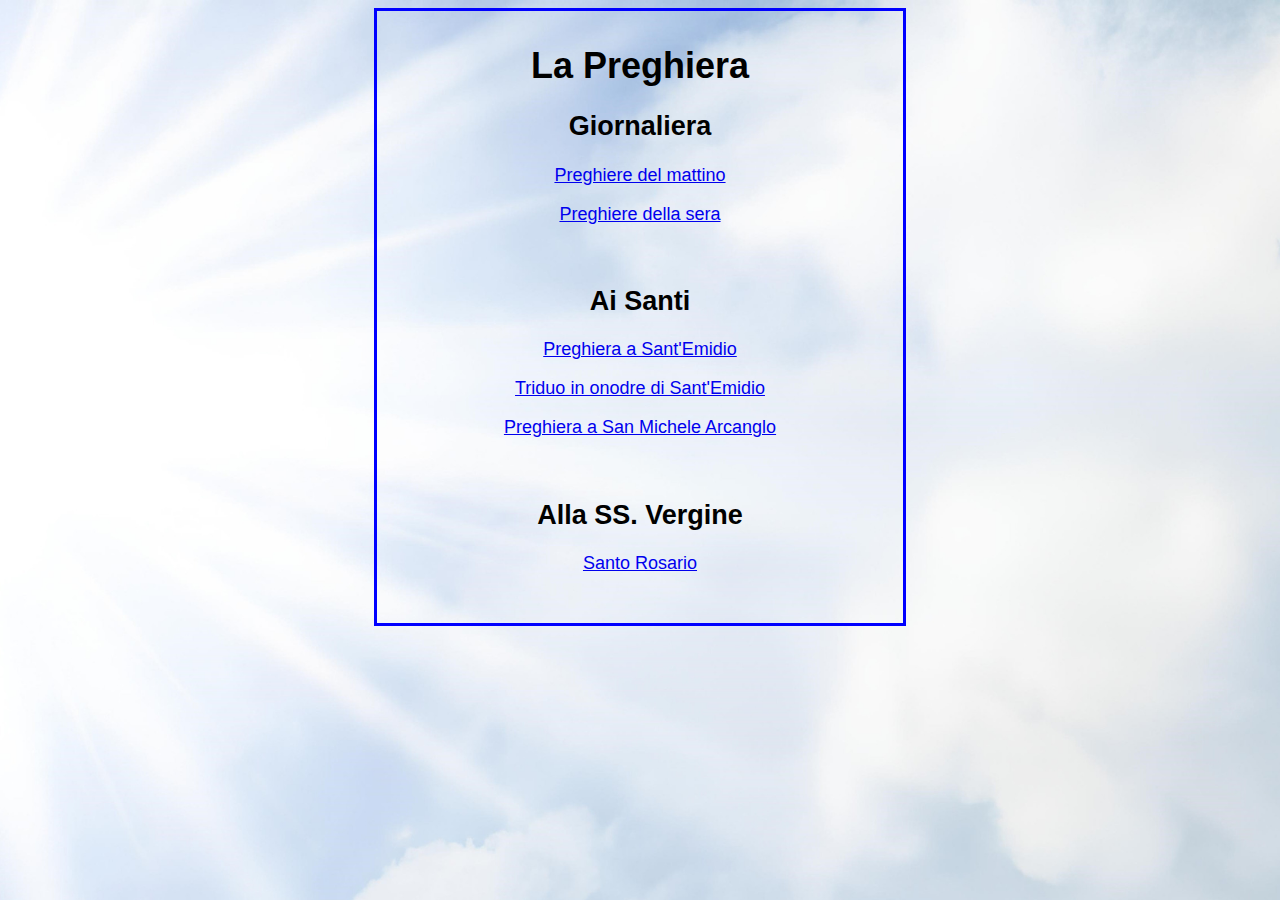
<file: index.html>
<!DOCTYPE html>
<html lang="it">
  <head>
    <meta charset="UTF-8" />
    <meta name="viewport" content="width=device-width, initial-scale=1" />
    <link rel="stylesheet" type="text/css" href="style.css" />
    <title>La Preghiera</title>
  </head>

  <body>
    <div class="center onlyCenteredText">
      <h1>La Preghiera</h1>

      <div id="santo">
        <script src="https://widgets.chiesacattolica.it/widget-almanacco-v2/widget.php?mods=401537&font=0"></script>
      </div>

      <div>
        <h2>Giornaliera</h2>
        <p>
          <a href="preghiere/giornaliere/preghiere-del-mattino.html"
            >Preghiere del mattino</a
          >
        </p>

        <p>
          <a href="preghiere/giornaliere/preghiere-della-sera.html"
            >Preghiere della sera</a
          >
        </p>
      </div>

      <br />

      <div>
        <h2>Ai Santi</h2>
        <p>
          <a href="preghiere/santemidio/preghiera.html"
            >Preghiera a Sant'Emidio</a
          >
        </p>

        <p>
          <a href="preghiere/santemidio/triduo.html"
            >Triduo in onodre di Sant'Emidio</a
          >
        </p>

        <p>
          <a href="preghiere/sanmichelearcangelo/preghiera.html"
            >Preghiera a San Michele Arcanglo</a
          >
        </p>
      </div>

      <br />

      <div>
        <h2>Alla SS. Vergine</h2>
        <p>
          <a href="preghiere/ssvergine/rosario.html">Santo Rosario</a>
        </p>
      </div>
      <br />
      
      <script>
        document.addEventListener("DOMContentLoaded", function (event) {
          var divs = document.getElementsByTagName("div"),
            forEach = Array.prototype.forEach,
            regex = /^(head|nav).*$/;

          forEach.call(divs, function (d) {
            if (d.id !== undefined && regex.test(d.id)) {
              d.parentNode.removeChild(d);
            }
          });
        });
      </script>
      
    </div>
  </body>
</html>
</file>
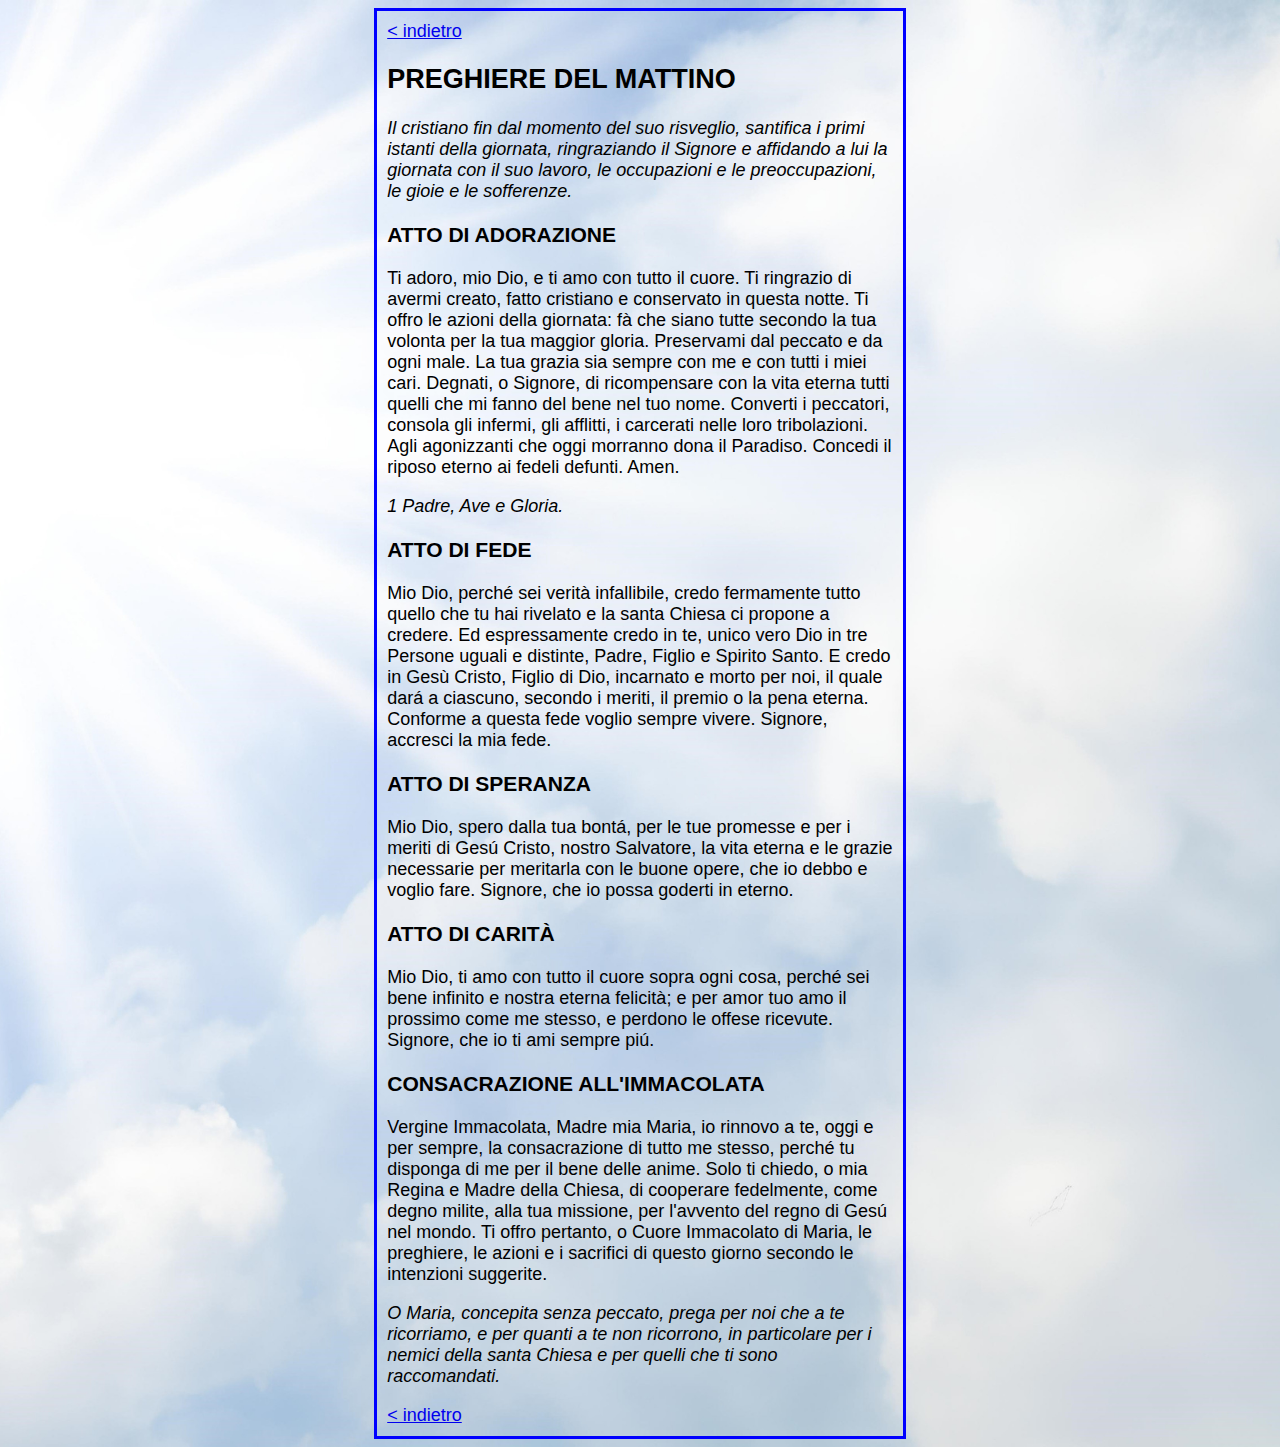
<file: preghiere/giornaliere/preghiere-del-mattino.html>
<!DOCTYPE html>
<html lang="it">
    <head>
        <meta charset="UTF-8">
        <meta name="viewport" content="width=device-width, initial-scale=1">
        <link rel="stylesheet" type="text/css" href="../../style.css">
        <title>Preghiere del Mattino</title>
    </head>

    <body>

        <div class="center">

            <a href="../../"> < indietro</a>

            <h2>PREGHIERE DEL MATTINO</h2>

            <p>
                <i>
                Il cristiano fin dal momento del suo risveglio, santifica i primi istanti della giornata, ringraziando il Signore e affidando a lui la giornata con il suo lavoro, le occupazioni e le preoccupazioni, le gioie e le sofferenze.
                </i>
            </p>

            <h3>ATTO DI ADORAZIONE</h3>

            <p>
                Ti adoro, mio Dio, e ti amo con tutto il cuore. Ti ringrazio di avermi creato, fatto cristiano e conservato in questa notte. 
                Ti offro le azioni della giornata: fà che siano tutte secondo la tua volonta per la tua maggior gloria. Preservami dal peccato e da ogni male. 
                La tua grazia sia sempre con me e con tutti i miei cari. Degnati, o Signore, di ricompensare con la vita eterna tutti quelli che mi fanno del bene nel tuo nome. 
                Converti i peccatori, consola gli infermi, gli afflitti, i carcerati nelle loro tribolazioni. Agli agonizzanti che oggi morranno dona il Paradiso. 
                Concedi il riposo eterno ai fedeli defunti. 
                Amen.
                <p>
                    <i>
                    1 Padre, Ave e Gloria.
                    </i>
                </p>
            </p>

            <h3>ATTO DI FEDE</h3>

            <p>
                Mio Dio, perché sei verità infallibile, credo fermamente tutto quello che tu hai rivelato e la santa Chiesa ci propone a credere. 
                Ed espressamente credo in te, unico vero Dio in tre Persone uguali e distinte, Padre, Figlio e Spirito Santo. 
                E credo in Gesù Cristo, Figlio di Dio, incarnato e morto per noi, il quale dará a ciascuno, secondo i meriti, il premio o la pena eterna. 
                Conforme a questa fede voglio sempre vivere. 
                Signore, accresci la mia fede.
            </p>

            <h3>ATTO DI SPERANZA</h3>

            <p>
                Mio Dio, spero dalla tua bontá, per le tue promesse e per i meriti di Gesú Cristo, nostro Salvatore, la vita eterna e le grazie necessarie 
                per meritarla con le buone opere, che io debbo e voglio fare. 
                Signore, che io possa goderti in eterno.
            </p>

            <h3>ATTO DI CARITÀ</h3>
            
            <p>
                Mio Dio, ti amo con tutto il cuore sopra ogni cosa, perché sei bene infinito e nostra eterna felicità; 
                e per amor tuo amo il prossimo come me stesso, e perdono le offese ricevute. 
                Signore, che io ti ami sempre piú.
            </p>

            <h3>CONSACRAZIONE ALL'IMMACOLATA</h3>

            <p>
                Vergine Immacolata, Madre mia Maria, io rinnovo a te, oggi e per sempre, la consacrazione di tutto me stesso, 
                perché tu disponga di me per il bene delle anime. Solo ti chiedo, o mia Regina e Madre della Chiesa, di cooperare fedelmente, 
                come degno milite, alla tua missione, per l'avvento del regno di Gesú nel mondo. Ti offro pertanto, o Cuore Immacolato di Maria, 
                le preghiere, le azioni e i sacrifici di questo giorno secondo le intenzioni suggerite.
                <p>
                    <i>
                        O Maria, concepita senza peccato, prega per noi che a te ricorriamo, 
                    e per quanti a te non ricorrono, in particolare per i nemici della santa Chiesa 
                    e per quelli che ti sono raccomandati.
                    </i>
                </p>
            </p>

            <a href="../../"> < indietro</a>
            
        </div>

    </body>
</html>
</file>
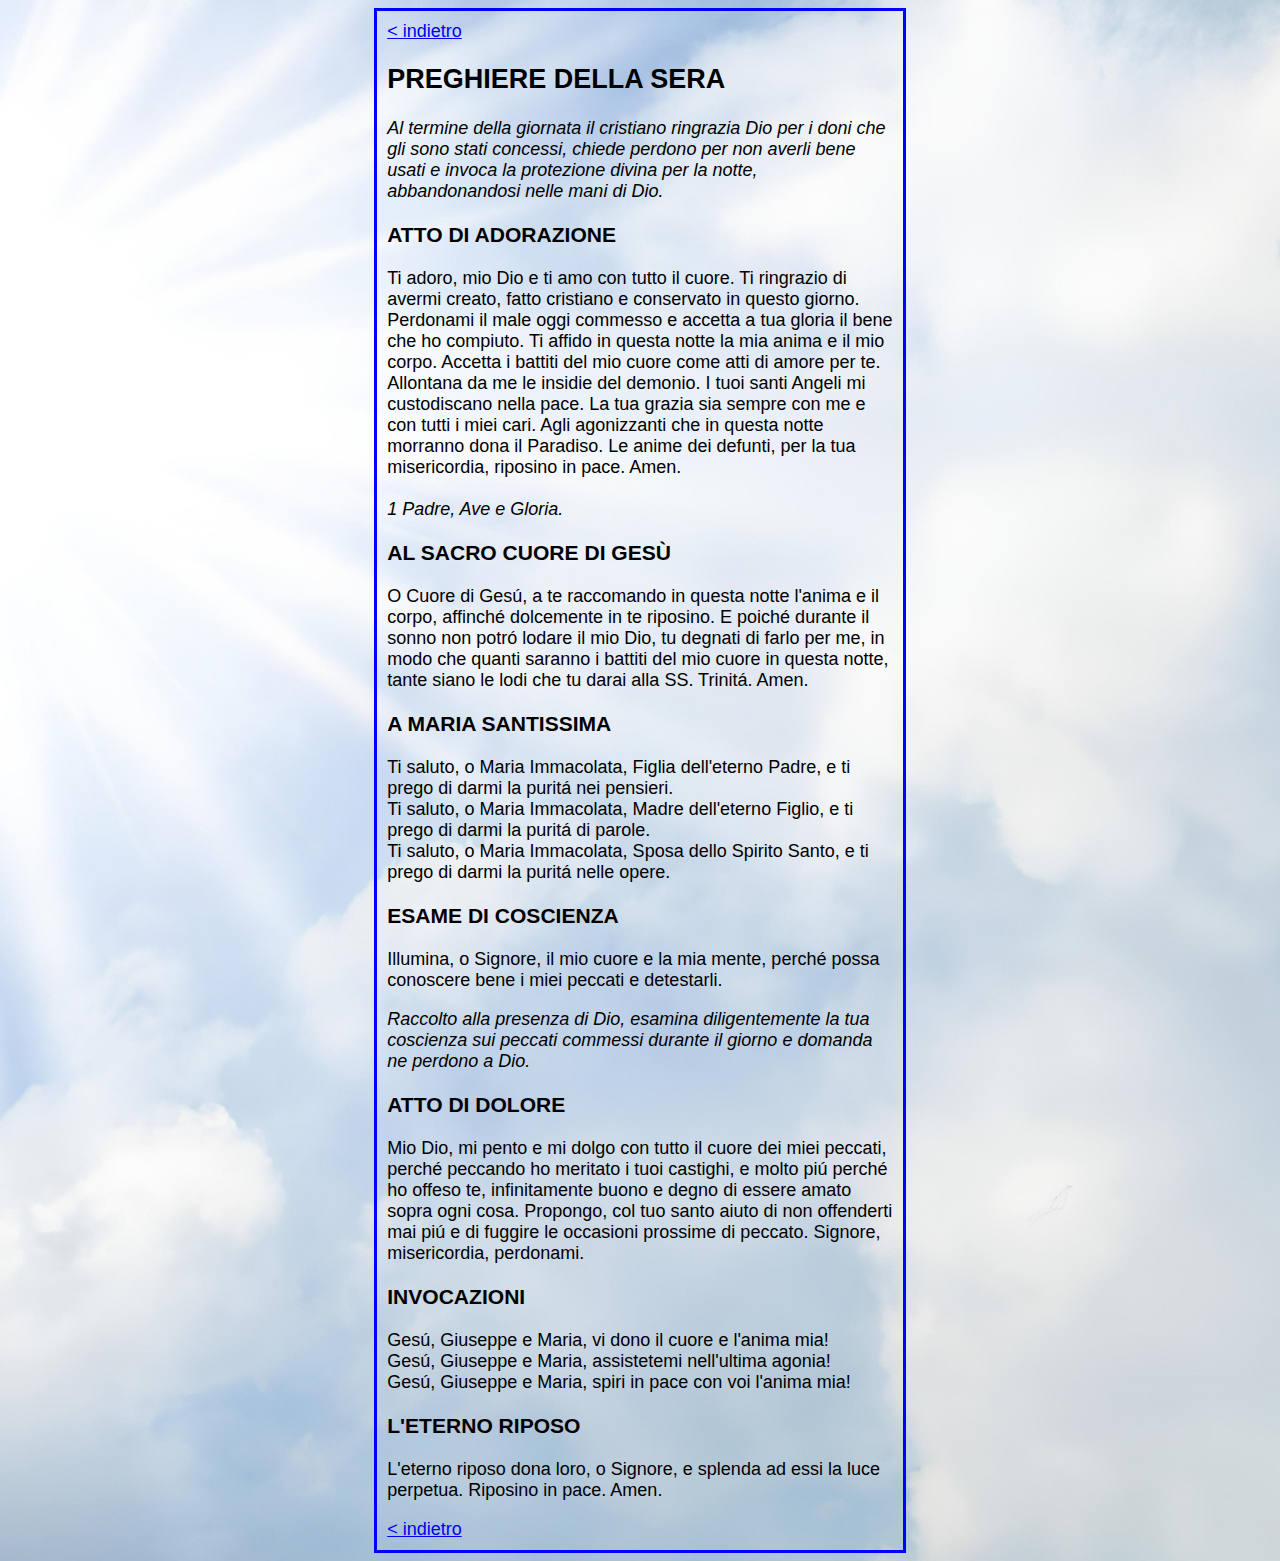
<file: preghiere/giornaliere/preghiere-della-sera.html>
<!DOCTYPE html>
<html lang="it">
  <head>
    <meta charset="UTF-8" />
    <meta name="viewport" content="width=device-width, initial-scale=1" />
    <link rel="stylesheet" type="text/css" href="../../style.css" />
    <title>Preghiere del Mattino</title>
  </head>

  <body>
    <div class="center">
      <a href="../../"> < indietro</a>

      <h2>PREGHIERE DELLA SERA</h2>

      <p>
        <i>
          Al termine della giornata il cristiano ringrazia Dio per i doni che
          gli sono stati concessi, chiede perdono per non averli bene usati e
          invoca la protezione divina per la notte, abbandonandosi nelle mani di
          Dio.
        </i>
      </p>

      <h3>ATTO DI ADORAZIONE</h3>

      <p>
        Ti adoro, mio Dio e ti amo con tutto il cuore. Ti ringrazio di avermi
        creato, fatto cristiano e conservato in questo giorno. Perdonami il male
        oggi commesso e accetta a tua gloria il bene che ho compiuto. Ti affido
        in questa notte la mia anima e il mio corpo. Accetta i battiti del mio
        cuore come atti di amore per te. Allontana da me le insidie del demonio.
        I tuoi santi Angeli mi custodiscano nella pace. La tua grazia sia sempre
        con me e con tutti i miei cari. Agli agonizzanti che in questa notte
        morranno dona il Paradiso. Le anime dei defunti, per la tua
        misericordia, riposino in pace. Amen.
        <br /><br />
        <i> 1 Padre, Ave e Gloria. </i>
      </p>

      <h3>AL SACRO CUORE DI GESÙ</h3>

      <p>
        O Cuore di Gesú, a te raccomando in questa notte l'anima e il corpo,
        affinché dolcemente in te riposino. E poiché durante il sonno non potró
        lodare il mio Dio, tu degnati di farlo per me, in modo che quanti
        saranno i battiti del mio cuore in questa notte, tante siano le lodi che
        tu darai alla SS. Trinitá. Amen.
      </p>

      <h3>A MARIA SANTISSIMA</h3>

      <p>
        Ti saluto, o Maria Immacolata, Figlia dell'eterno Padre, e ti prego di
        darmi la puritá nei pensieri.
        <br />
        Ti saluto, o Maria Immacolata, Madre dell'eterno Figlio, e ti prego di
        darmi la puritá di parole.
        <br />
        Ti saluto, o Maria Immacolata, Sposa dello Spirito Santo, e ti prego di
        darmi la puritá nelle opere.
      </p>

      <h3>ESAME DI COSCIENZA</h3>

      <p>
        Illumina, o Signore, il mio cuore e la mia mente, perché possa conoscere
        bene i miei peccati e detestarli.
      </p>

      <p>
        <i>
          Raccolto alla presenza di Dio, esamina diligentemente la tua coscienza
          sui peccati commessi durante il giorno e domanda ne perdono a Dio.
        </i>
      </p>

      <h3>ATTO DI DOLORE</h3>

      <p>
        Mio Dio, mi pento e mi dolgo con tutto il cuore dei miei peccati, perché
        peccando ho meritato i tuoi castighi, e molto piú perché ho offeso te,
        infinitamente buono e degno di essere amato sopra ogni cosa. Propongo,
        col tuo santo aiuto di non offenderti mai piú e di fuggire le occasioni
        prossime di peccato. Signore, misericordia, perdonami.
      </p>

      <h3>INVOCAZIONI</h3>

      <p>
        Gesú, Giuseppe e Maria, vi dono il cuore e l'anima mia!
        <br />
        Gesú, Giuseppe e Maria, assistetemi nell'ultima agonia!
        <br />
        Gesú, Giuseppe e Maria, spiri in pace con voi l'anima mia!
      </p>

      <h3>L'ETERNO RIPOSO</h3>

      <p>
        L'eterno riposo dona loro, o Signore, e splenda ad essi la luce
        perpetua. Riposino in pace. Amen.
      </p>

      <a href="../../"> < indietro</a>
    </div>
  </body>
</html>
</file>
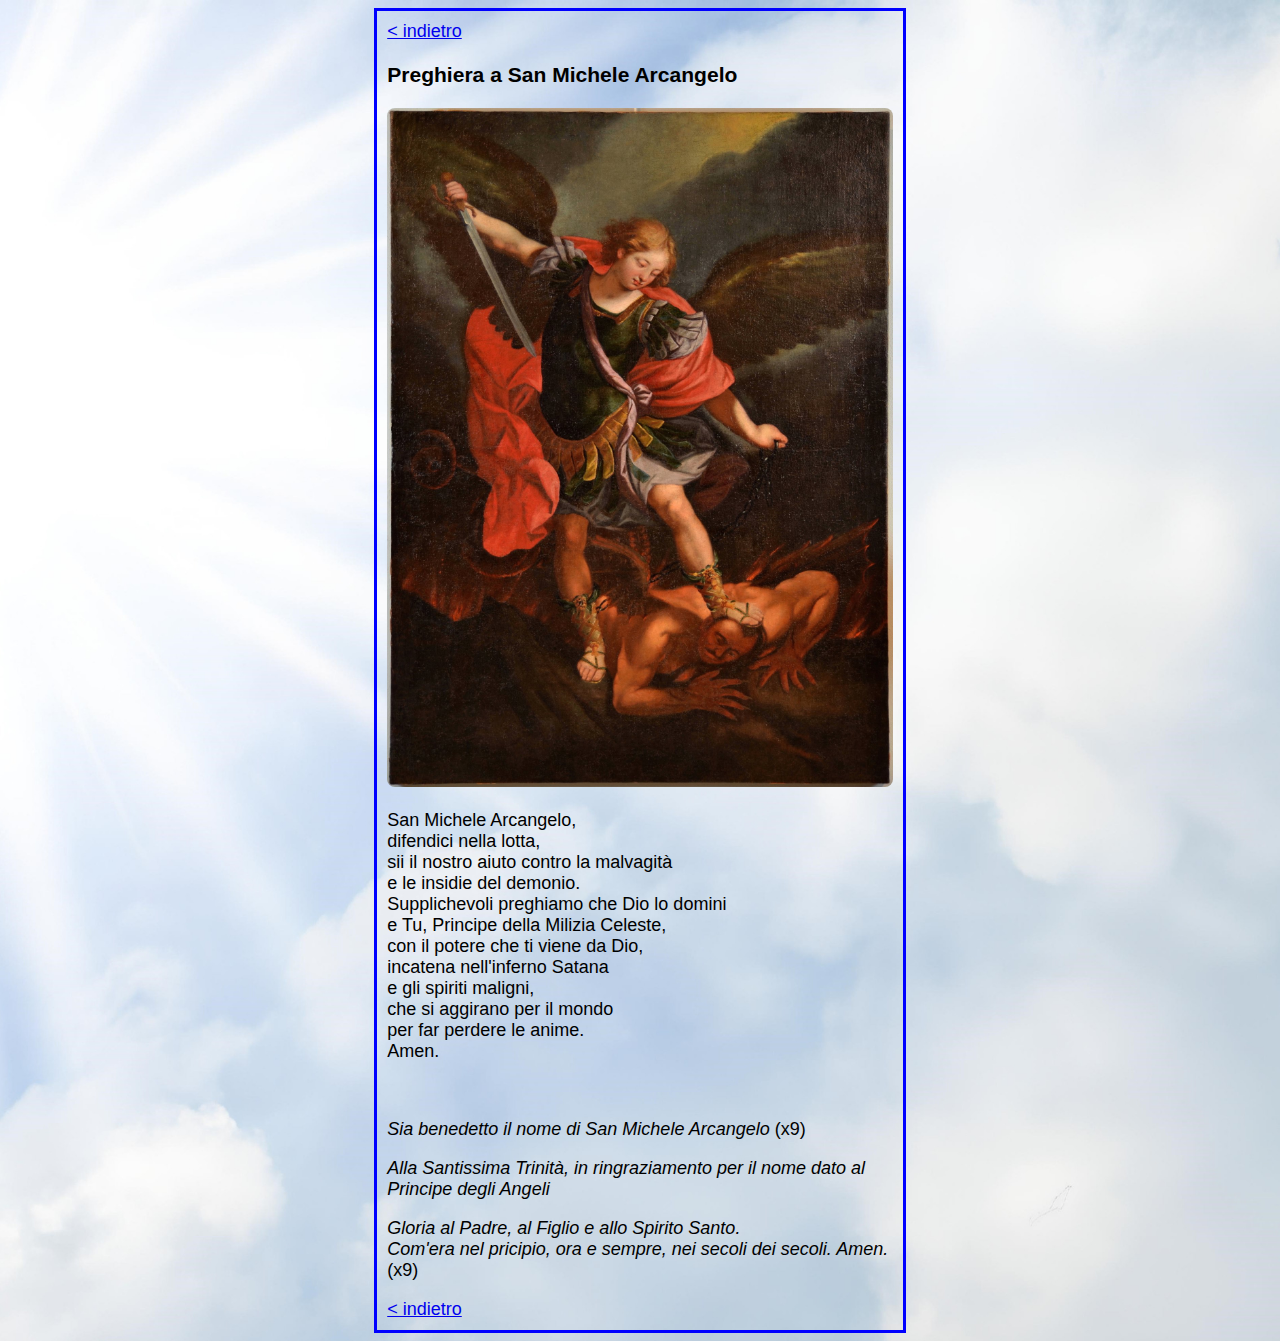
<file: preghiere/sanmichelearcangelo/preghiera.html>
<!DOCTYPE html>
<html lang="it">
  <head>
    <meta charset="UTF-8" />
    <meta name="viewport" content="width=device-width, initial-scale=1" />
    <link rel="stylesheet" type="text/css" href="../../style.css" />
    <title>San Michle Arcangelo</title>
  </head>

  <body>
    <div class="center">
      <a href="../../"> < indietro</a>

      <h3>Preghiera a San Michele Arcangelo</h3>

      <img src="img/sanmichelearcangelo.jpg" />

      <p>
        San Michele Arcangelo, <br />
        difendici nella lotta,<br />
        sii il nostro aiuto contro la malvagità<br />
        e le insidie del demonio.<br />
        Supplichevoli preghiamo che Dio lo domini<br />
        e Tu, Principe della Milizia Celeste,<br />
        con il potere che ti viene da Dio,<br />
        incatena nell'inferno Satana<br />
        e gli spiriti maligni,<br />
        che si aggirano per il mondo<br />
        per far perdere le anime.<br />
        Amen.
      </p>

      <br />

      <p><i>Sia benedetto il nome di San Michele Arcangelo</i> (x9)</p>

      <p>
        <i>
          Alla Santissima Trinità, in ringraziamento per il nome dato al
          Principe degli Angeli
        </i>
      </p>

      <p>
        <i>
          Gloria al Padre, al Figlio e allo Spirito Santo. <br />
          Com'era nel pricipio, ora e sempre, nei secoli dei secoli. Amen.
        </i>
        (x9)
      </p>

      <a href="../../"> < indietro</a>
    </div>
  </body>
</html>
</file>
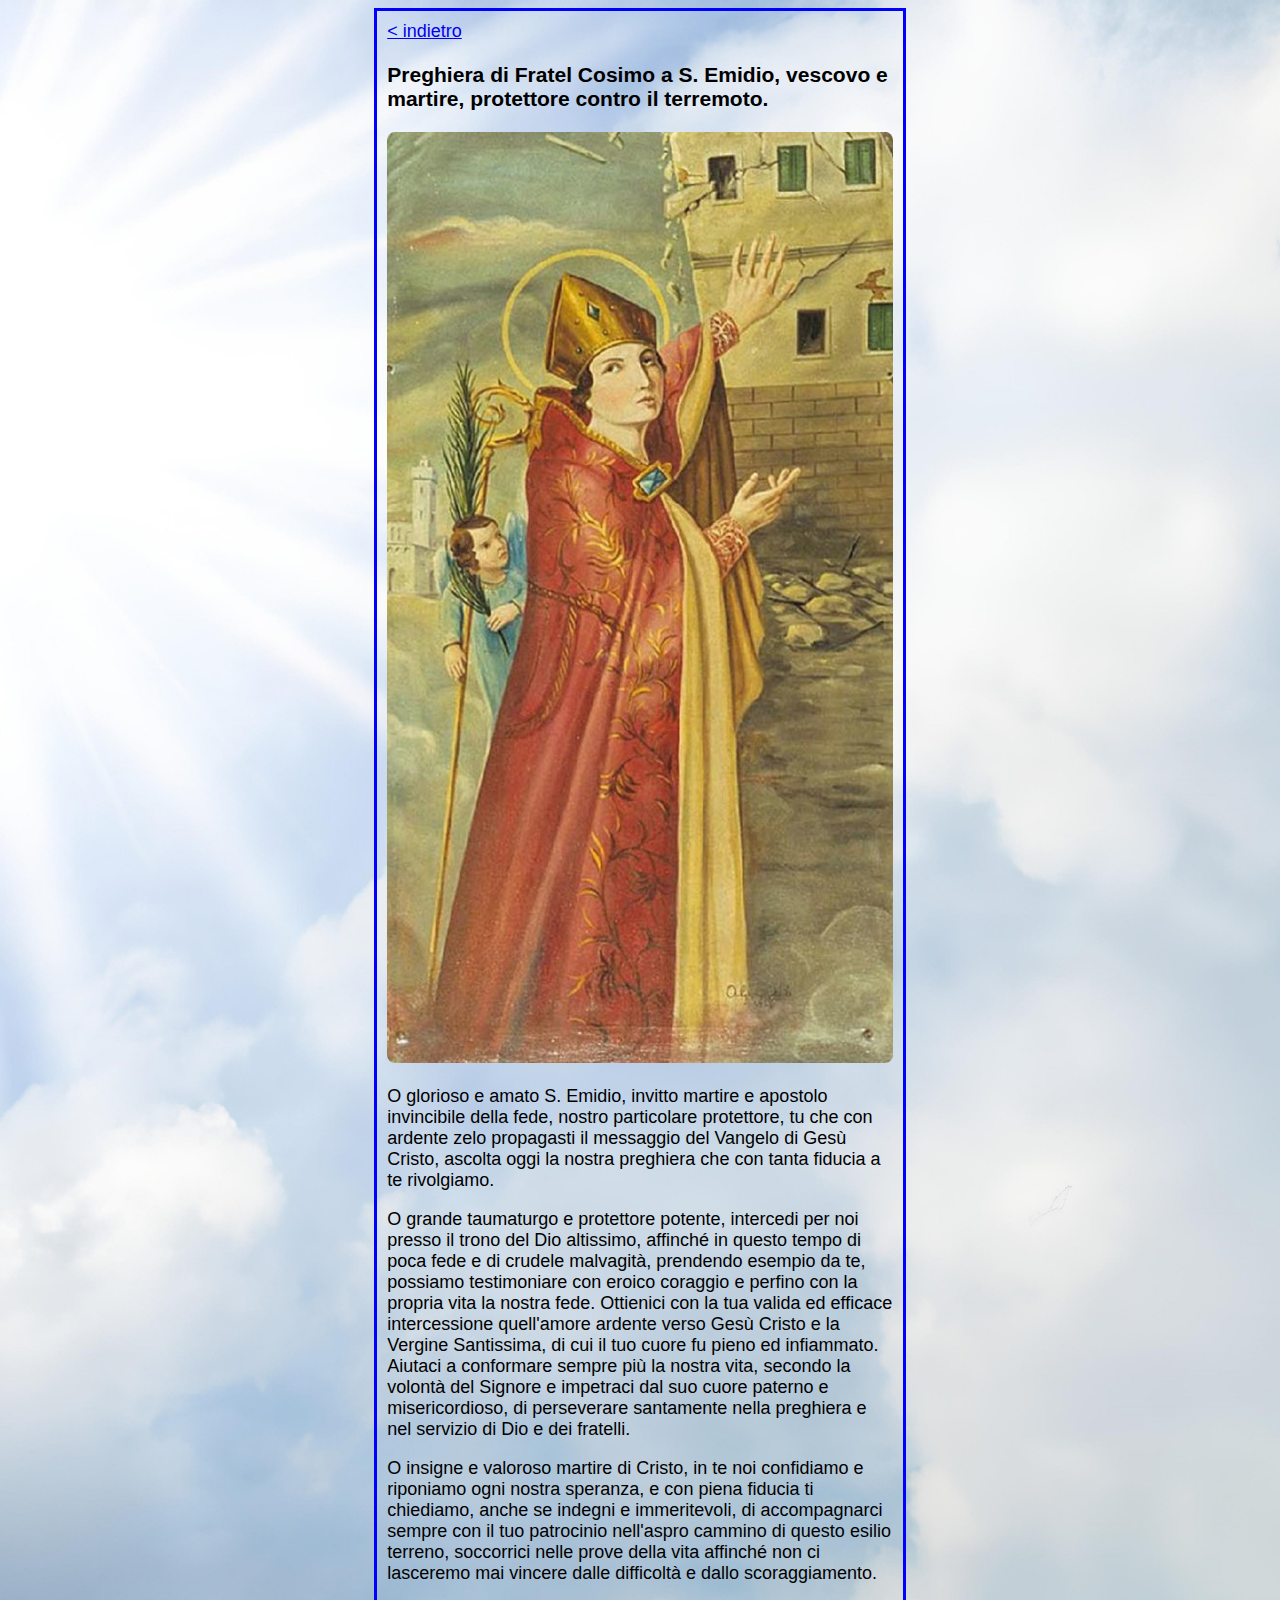
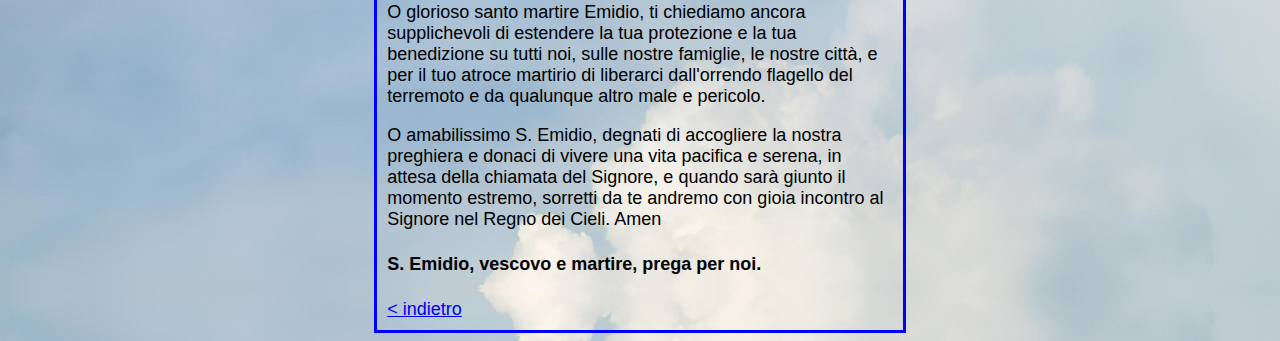
<file: preghiere/santemidio/preghiera.html>
<!DOCTYPE html>
<html lang="it">
  <head>
    <meta charset="UTF-8" />
    <meta name="viewport" content="width=device-width, initial-scale=1" />
    <link rel="stylesheet" type="text/css" href="../../style.css" />
    <title>Preghiera a Sant'Emidio</title>
  </head>

  <body>
    <div class="center">
      <a href="../../"> < indietro</a>

      <h3>
        Preghiera di Fratel Cosimo a S. Emidio, vescovo e martire, protettore
        contro il terremoto.
      </h3>

      <img src="img/santemidio.jpg" />

      <p>
        O glorioso e amato S. Emidio, invitto martire e apostolo invincibile
        della fede, nostro particolare protettore, tu che con ardente zelo
        propagasti il messaggio del Vangelo di Gesù Cristo, ascolta oggi la
        nostra preghiera che con tanta fiducia a te rivolgiamo.
      </p>

      <p>
        O grande taumaturgo e protettore potente, intercedi per noi presso il
        trono del Dio altissimo, affinché in questo tempo di poca fede e di
        crudele malvagità, prendendo esempio da te, possiamo testimoniare con
        eroico coraggio e perfino con la propria vita la nostra fede. Ottienici
        con la tua valida ed efficace intercessione quell'amore ardente verso
        Gesù Cristo e la Vergine Santissima, di cui il tuo cuore fu pieno ed
        infiammato. Aiutaci a conformare sempre più la nostra vita, secondo la
        volontà del Signore e impetraci dal suo cuore paterno e misericordioso,
        di perseverare santamente nella preghiera e nel servizio di Dio e dei
        fratelli.
      </p>

      <p>
        O insigne e valoroso martire di Cristo, in te noi confidiamo e riponiamo
        ogni nostra speranza, e con piena fiducia ti chiediamo, anche se indegni
        e immeritevoli, di accompagnarci sempre con il tuo patrocinio nell'aspro
        cammino di questo esilio terreno, soccorrici nelle prove della vita
        affinché non ci lasceremo mai vincere dalle difficoltà e dallo
        scoraggiamento.
      </p>

      <p>
        O glorioso santo martire Emidio, ti chiediamo ancora supplichevoli di
        estendere la tua protezione e la tua benedizione su tutti noi, sulle
        nostre famiglie, le nostre città, e per il tuo atroce martirio di
        liberarci dall'orrendo flagello del terremoto e da qualunque altro male
        e pericolo.
      </p>

      <p>
        O amabilissimo S. Emidio, degnati di accogliere la nostra preghiera e
        donaci di vivere una vita pacifica e serena, in attesa della chiamata
        del Signore, e quando sarà giunto il momento estremo, sorretti da te
        andremo con gioia incontro al Signore nel Regno dei Cieli. Amen
      </p>

      <h4>S. Emidio, vescovo e martire, prega per noi.</h4>

      <a href="../../"> < indietro</a>
    </div>
  </body>
</html>
</file>
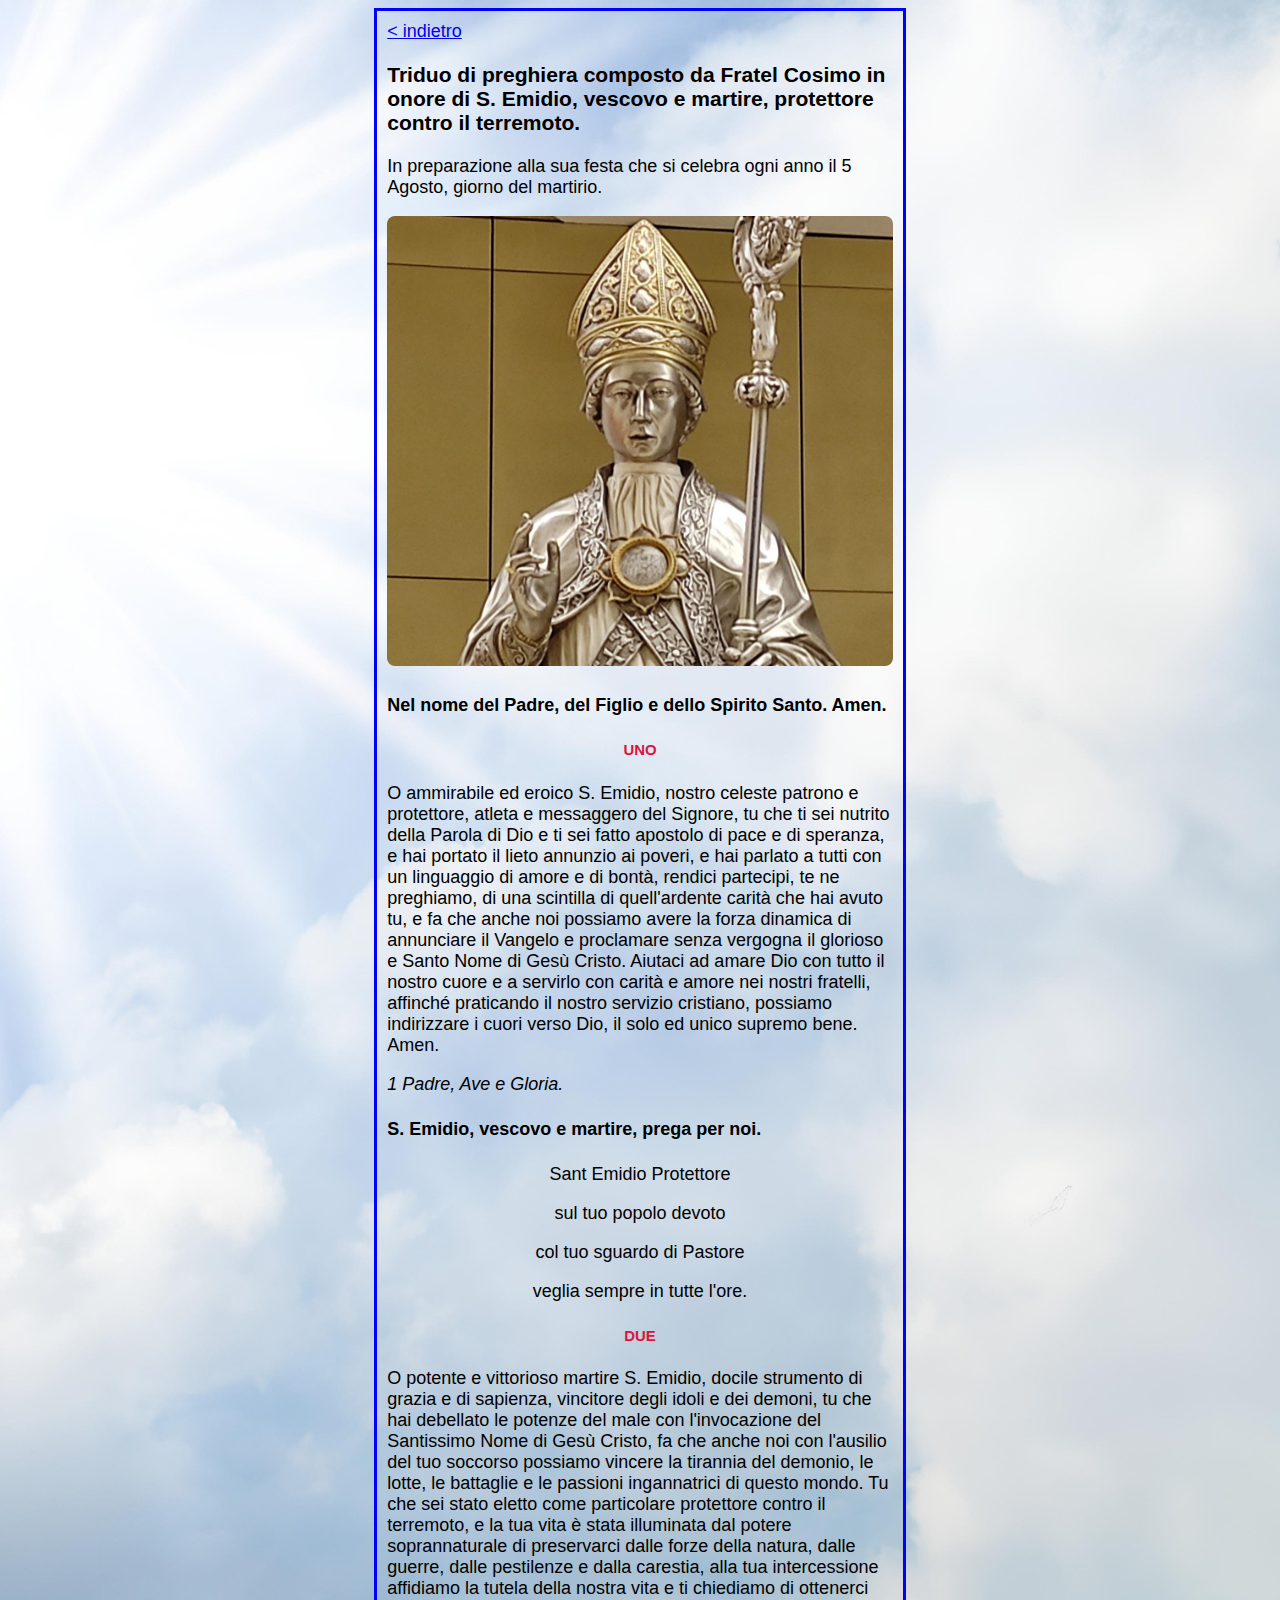
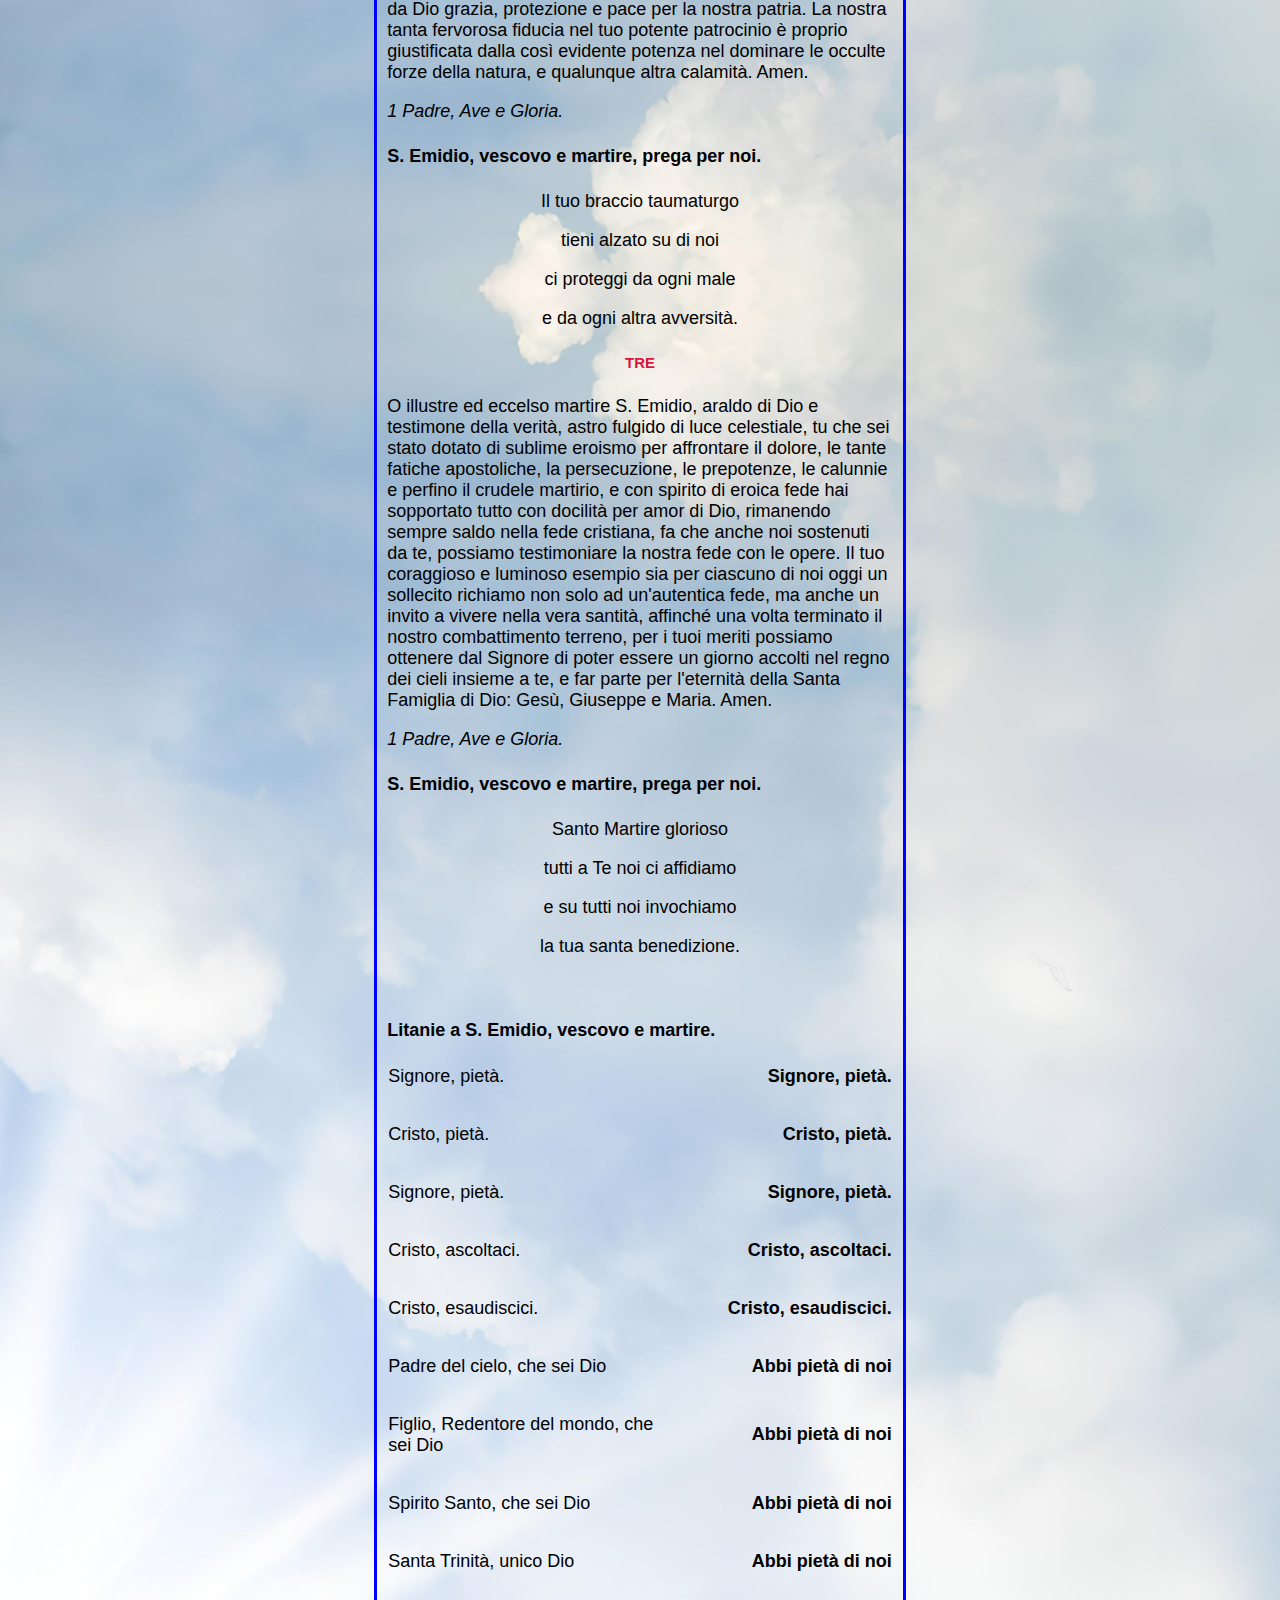
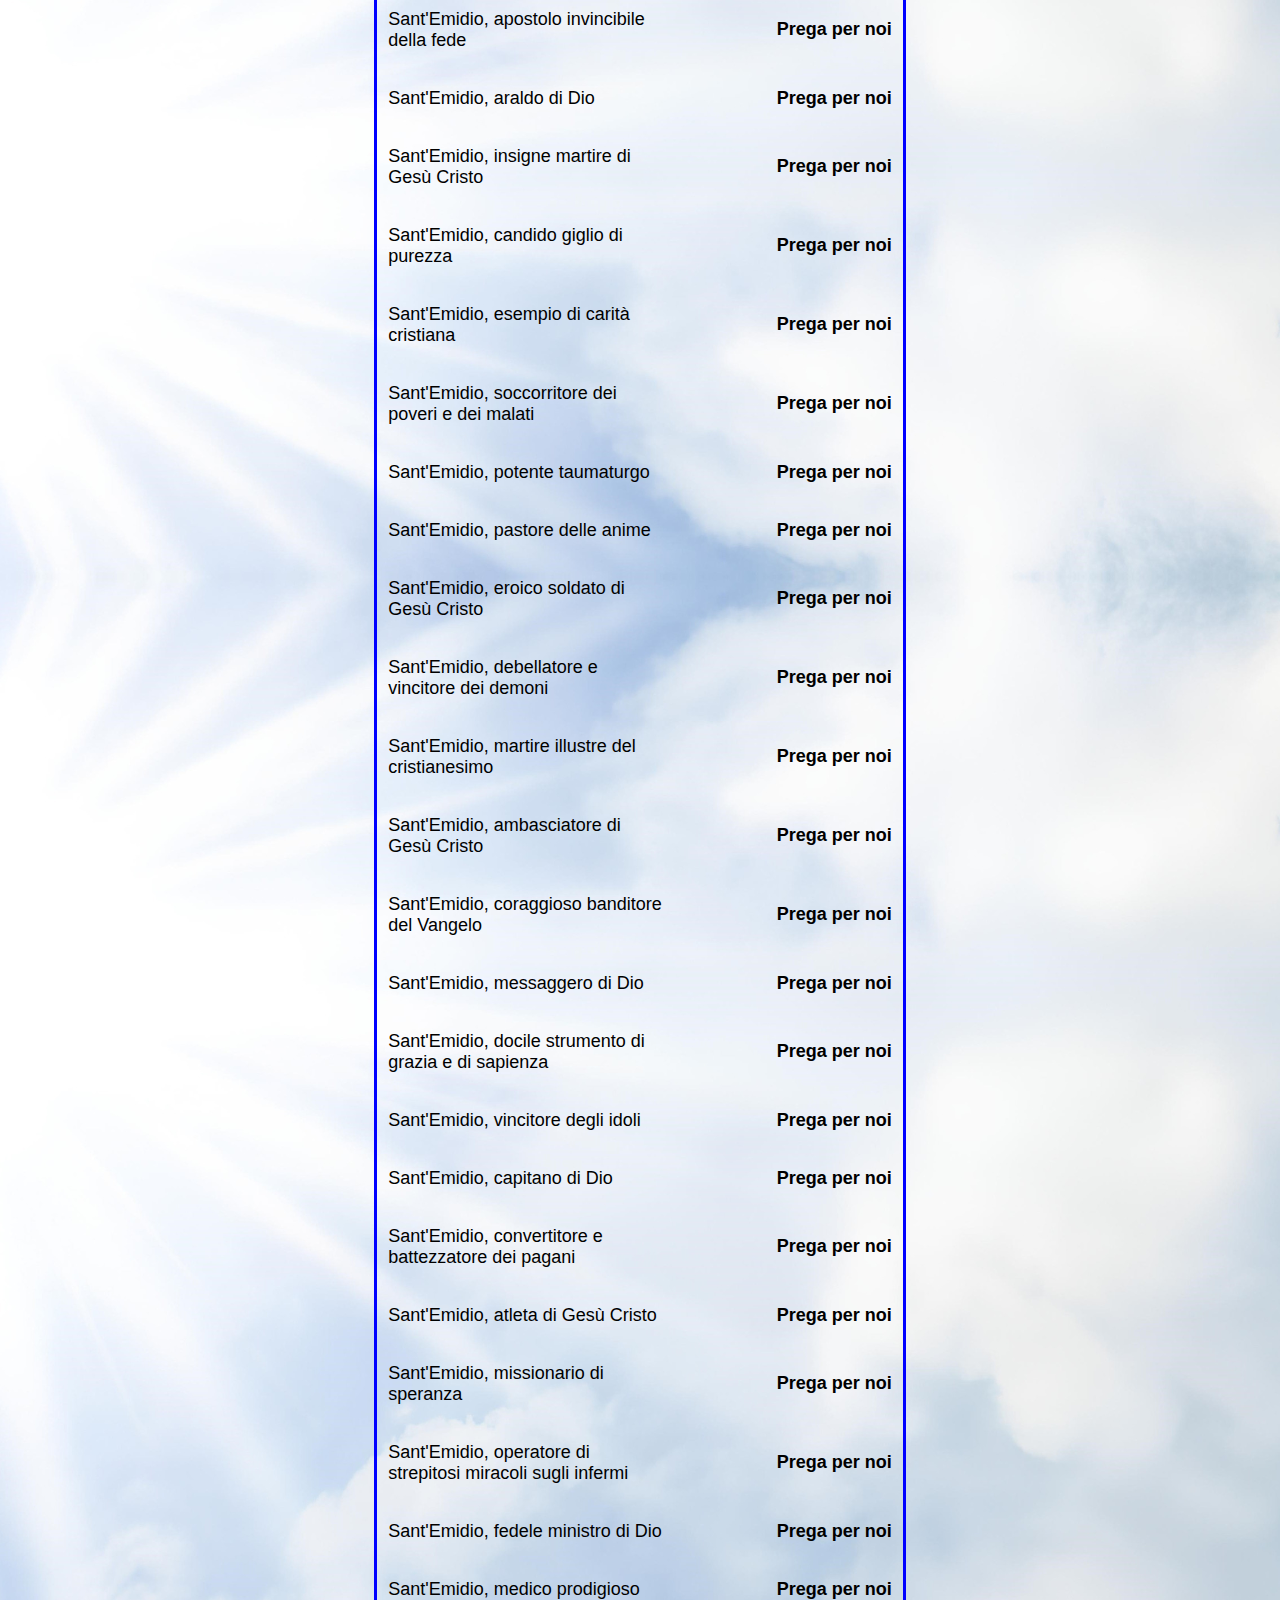
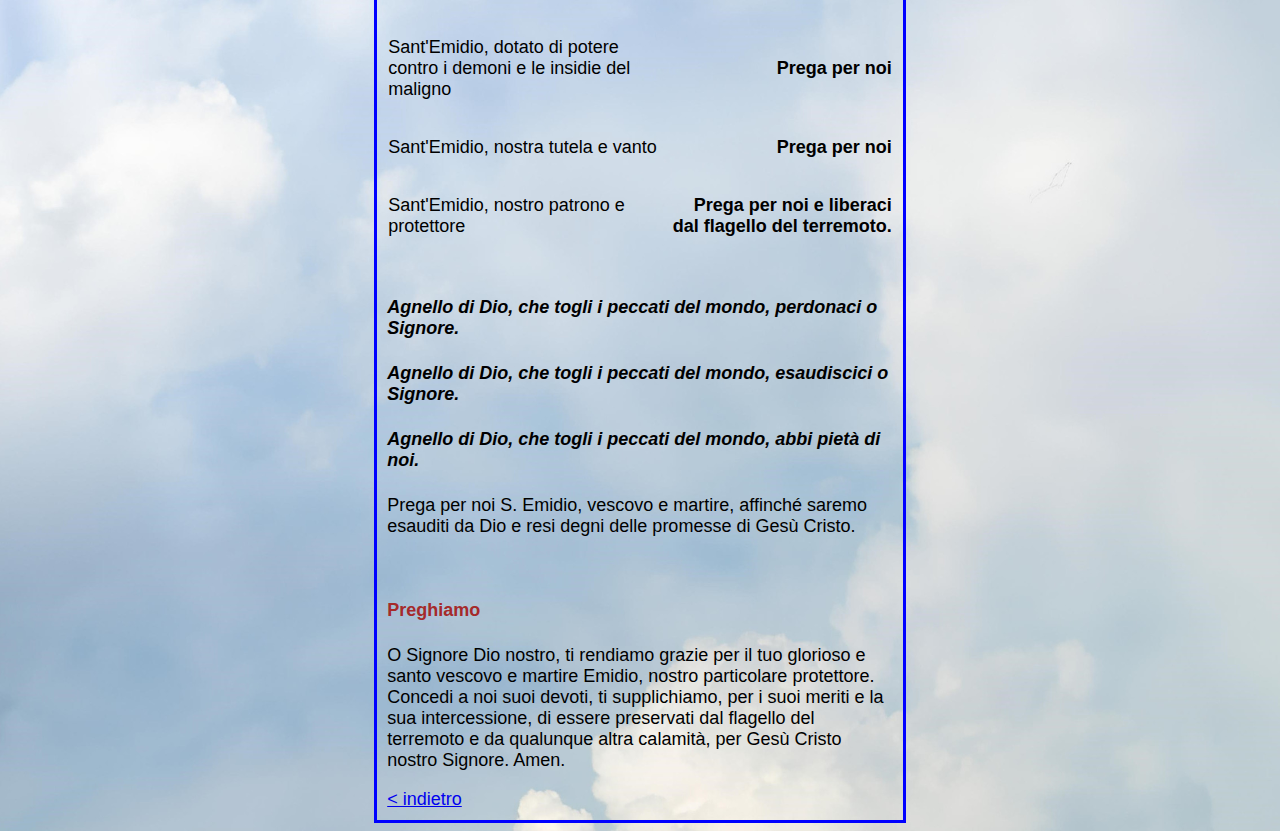
<file: preghiere/santemidio/triduo.html>
<!DOCTYPE html>
<html lang="it">
<head>
    <meta charset="UTF-8">
    <meta name="viewport" content="width=device-width, initial-scale=1.0">
    <link rel="stylesheet" type="text/css" href="../../style.css">
    <title>Triduo a Sant'Emidio</title>
</head>
<body>
    
    <div class="center">
        <a href="../../"> < indietro</a>

        <h3>Triduo di preghiera composto da Fratel Cosimo in onore di S. Emidio, vescovo e martire, protettore contro il terremoto.</h3>
        <p>In preparazione alla sua festa che si celebra ogni anno il 5 Agosto, giorno del martirio.</p>

        <img src="img/santemidio2.jpg">

        <h4> Nel nome del Padre, del Figlio e dello Spirito Santo. Amen.</h4>

        <h5 class="onlyCenteredText" style="color:crimson;">UNO</h5> 
        <p>
            O ammirabile ed eroico S. Emidio, nostro celeste patrono e protettore, atleta e messaggero del Signore, 
            tu che ti sei nutrito della Parola di Dio e ti sei fatto apostolo di pace e di speranza, e hai portato 
            il lieto annunzio ai poveri, e hai parlato a tutti con un linguaggio di amore e di bontà, rendici partecipi, 
            te ne preghiamo, di una scintilla di quell'ardente carità che hai avuto tu, e fa che anche noi possiamo 
            avere la forza dinamica di annunciare il Vangelo e proclamare senza vergogna il glorioso e Santo Nome di Gesù Cristo. 
            Aiutaci ad amare Dio con tutto il nostro cuore e a servirlo con carità e amore nei nostri fratelli, affinché 
            praticando il nostro servizio cristiano, possiamo indirizzare i cuori verso Dio, il solo ed unico supremo bene. Amen.

            <p>
                <i>
                    1 Padre, Ave e Gloria.
                </i>
            </p>

            <h4>S. Emidio, vescovo e martire, prega per noi.</h4>

            <p>
                <p class="onlyCenteredText">Sant Emidio Protettore</p>
                <p class="onlyCenteredText">sul tuo popolo devoto</p>
                <p class="onlyCenteredText">col tuo sguardo di Pastore</p>
                <p class="onlyCenteredText">veglia sempre in tutte l'ore.</p>
            </p>
        </p>

        <h5 class="onlyCenteredText" style="color:crimson;">DUE</h5>
        <p>
            O potente e vittorioso martire S. Emidio, docile strumento di grazia e di sapienza, 
            vincitore degli idoli e dei demoni, tu che hai debellato le potenze del male con l'invocazione 
            del Santissimo Nome di Gesù Cristo, fa che anche noi con l'ausilio del tuo soccorso possiamo 
            vincere la tirannia del demonio, le lotte, le battaglie e le passioni ingannatrici di questo mondo. 
            Tu che sei stato eletto come particolare protettore contro il terremoto, e la tua vita è stata 
            illuminata dal potere soprannaturale di preservarci dalle forze della natura, dalle guerre, 
            dalle pestilenze e dalla carestia, alla tua intercessione affidiamo la tutela della nostra vita 
            e ti chiediamo di ottenerci da Dio grazia, protezione e pace per la nostra patria. La nostra tanta 
            fervorosa fiducia nel tuo potente patrocinio è proprio giustificata dalla così evidente potenza nel 
            dominare le occulte forze della natura, e qualunque altra calamità. Amen.
        
            <p>
                <i>
                    1 Padre, Ave e Gloria.
                </i>
            </p>

            <h4>S. Emidio, vescovo e martire, prega per noi.</h4>

            <p>
                <p class="onlyCenteredText">Il tuo braccio taumaturgo</p>
                <p class="onlyCenteredText">tieni alzato su di noi</p>
                <p class="onlyCenteredText">ci proteggi da ogni male</p>
                <p class="onlyCenteredText">e da ogni altra avversità.</p>
            </p>
        </p>

        <h5 class="onlyCenteredText" style="color:crimson;">TRE</h5> 

        <p>
            O illustre ed eccelso martire S. Emidio, araldo di Dio e testimone della verità, astro fulgido di luce celestiale, 
            tu che sei stato dotato di sublime eroismo per affrontare il dolore, le tante fatiche apostoliche, la persecuzione, 
            le prepotenze, le calunnie e perfino il crudele martirio, e con spirito di eroica fede hai sopportato tutto con docilità 
            per amor di Dio, rimanendo sempre saldo nella fede cristiana, fa che anche noi sostenuti da te, possiamo testimoniare la 
            nostra fede con le opere. Il tuo coraggioso e luminoso esempio sia per ciascuno di noi oggi un sollecito richiamo non solo 
            ad un'autentica fede, ma anche un invito a vivere nella vera santità, affinché una volta terminato il nostro combattimento 
            terreno, per i tuoi meriti possiamo ottenere dal Signore di poter essere un giorno accolti nel regno dei cieli insieme a te, 
            e far parte per l'eternità della Santa Famiglia di Dio: Gesù, Giuseppe e Maria. Amen.
        
            <p>
                <i>
                    1 Padre, Ave e Gloria.
                </i>
            </p>

            <h4>S. Emidio, vescovo e martire, prega per noi.</h4>

            <p>
                <p class="onlyCenteredText">Santo Martire glorioso</p>
                <p class="onlyCenteredText">tutti a Te noi ci affidiamo</p>
                <p class="onlyCenteredText">e su tutti noi invochiamo</p>
                <p class="onlyCenteredText">la tua santa benedizione.</p>
            </p>
        </p>

        <br>

        <h4>Litanie a S. Emidio, vescovo e martire.</h4>

        <table>
            <tr class="spazioTr">
                <td>Signore, pietà.</td>
                <td><b> Signore, pietà.</b></td>
            </tr>
            <tr class="spazioTr">
                <td>Cristo, pietà.</td>
                <td><b> Cristo, pietà.</b></td>
            </tr>
            <tr class="spazioTr">
                <td>Signore, pietà.</td>
                <td><b> Signore, pietà.</b></td>
            </tr>
            <tr class="spazioTr">
                <td>Cristo, ascoltaci.</td>
                <td><b> Cristo, ascoltaci.</b></td>
            </tr>
            <tr class="spazioTr">
                <td>Cristo, esaudiscici.</td>
                <td><b> Cristo, esaudiscici.</b></td>
            </tr>
            <tr class="spazioTr">
                <td>Padre del cielo, che sei Dio</td>
                <td><b> Abbi pietà di noi</b></td>
            </tr>
            <tr class="spazioTr">
                <td>Figlio, Redentore del mondo, che sei Dio</td>
                <td><b> Abbi pietà di noi</b></td>
            </tr>
            <tr class="spazioTr">
                <td>Spirito Santo, che sei Dio</td>
                <td><b> Abbi pietà di noi</b></td>
            </tr>
            <tr class="spazioTr">
                <td>Santa Trinità, unico Dio</td>
                <td><b> Abbi pietà di noi</b></td>
            </tr>
            <tr class="spazioTr">
                <td>Sant'Emidio, apostolo invincibile della fede</td>
                <td><b> Prega per noi</b></td>
            </tr>
            <tr class="spazioTr">
                <td>Sant'Emidio, araldo di Dio</td>
                <td><b> Prega per noi</b></td>
            </tr>
            <tr class="spazioTr">
                <td>Sant'Emidio, insigne martire di Gesù Cristo</td>
                <td><b> Prega per noi</b></td>
            </tr>
            <tr class="spazioTr">
                <td>Sant'Emidio, candido giglio di purezza</td>
                <td><b> Prega per noi</b></td>
            </tr>
            <tr class="spazioTr">
                <td>Sant'Emidio, esempio di carità cristiana</td>
                <td><b> Prega per noi</b></td>
            </tr>
            <tr class="spazioTr">
                <td>Sant'Emidio, soccorritore dei poveri e dei malati</td>
                <td><b> Prega per noi</b></td>
            </tr>
            <tr class="spazioTr">
                <td>Sant'Emidio, potente taumaturgo</td>
                <td><b> Prega per noi</b></td>
            </tr>
            <tr class="spazioTr">
                <td>Sant'Emidio, pastore delle anime</td>
                <td><b> Prega per noi</b></td>
            </tr>
            <tr class="spazioTr">
                <td>Sant'Emidio, eroico soldato di Gesù Cristo</td>
                <td><b> Prega per noi</b></td>
            </tr>
            <tr class="spazioTr">
                <td>Sant'Emidio, debellatore e vincitore dei demoni</td>
                <td><b> Prega per noi</b></td>
            </tr>
            <tr class="spazioTr">
                <td>Sant'Emidio, martire illustre del cristianesimo</td>
                <td><b> Prega per noi</b></td>
            </tr>
            <tr class="spazioTr">
                <td>Sant'Emidio, ambasciatore di Gesù Cristo</td>
                <td><b> Prega per noi</b></td>
            </tr>
            <tr class="spazioTr">
                <td>Sant'Emidio, coraggioso banditore del Vangelo</td>
                <td><b> Prega per noi</b></td>
            </tr>
            <tr class="spazioTr">
                <td>Sant'Emidio, messaggero di Dio</td>
                <td><b> Prega per noi</b></td>
            </tr>
            <tr class="spazioTr">
                <td>Sant'Emidio, docile strumento di grazia e di sapienza</td>
                <td><b> Prega per noi</b></td>
            </tr>
            <tr class="spazioTr">
                <td>Sant'Emidio, vincitore degli idoli</td>
                <td><b> Prega per noi</b></td>
            </tr>
            <tr class="spazioTr">
                <td>Sant'Emidio, capitano di Dio</td>
                <td><b> Prega per noi</b></td>
            </tr>
            <tr class="spazioTr">
                <td>Sant'Emidio, convertitore e battezzatore dei pagani</td>
                <td><b> Prega per noi</b></td>
            </tr>
            <tr class="spazioTr">
                <td>Sant'Emidio, atleta di Gesù Cristo</td>
                <td><b> Prega per noi</b></td>
            </tr>
            <tr class="spazioTr">
                <td>Sant'Emidio, missionario di speranza</td>
                <td><b> Prega per noi</b></td>
            </tr>
            <tr class="spazioTr">
                <td>Sant'Emidio, operatore di strepitosi miracoli sugli infermi</td>
                <td><b> Prega per noi</b></td>
            </tr>
            <tr class="spazioTr">
                <td>Sant'Emidio, fedele ministro di Dio</td>
                <td><b> Prega per noi</b></td>
            </tr>
            <tr class="spazioTr">
                <td>Sant'Emidio, medico prodigioso</td>
                <td><b> Prega per noi</b></td>
            </tr>
            <tr class="spazioTr">
                <td>Sant'Emidio, dotato di potere contro i demoni e le insidie del maligno</td>
                <td><b> Prega per noi</b></td>
            </tr>
            <tr class="spazioTr">
                <td>Sant'Emidio, nostra tutela e vanto</td>
                <td><b> Prega per noi</b></td>
            </tr>
            <tr  class="spazioTr">
                <td>Sant'Emidio, nostro patrono e protettore</td>
                <td><b> Prega per noi e liberaci dal flagello del terremoto.</b></td>
            </tr>
        </table>

        <p>
            <i>
                <h4>Agnello di Dio, che togli i peccati del mondo, perdonaci o Signore.</h4>
                <h4>Agnello di Dio, che togli i peccati del mondo, esaudiscici o Signore.</h4>
                <h4>Agnello di Dio, che togli i peccati del mondo, abbi pietà di noi.</h4>
            </i>
         </p>
        
        <p>
            Prega per noi S. Emidio, vescovo e martire, affinché saremo esauditi da Dio e resi degni delle promesse di Gesù Cristo.
        </p>

        <br>

        <h4 style="color:brown;">Preghiamo</h4>
        <p>
            O Signore Dio nostro, ti rendiamo grazie per il tuo glorioso e santo vescovo e martire Emidio, nostro particolare protettore. Concedi a noi suoi devoti, ti supplichiamo, per i suoi meriti e la sua intercessione, di essere preservati dal flagello del terremoto e da qualunque altra calamità, per Gesù Cristo nostro Signore. Amen.
        </p>
        <a href="../../"> < indietro</a>
    </div>
</body>
</html>
</file>
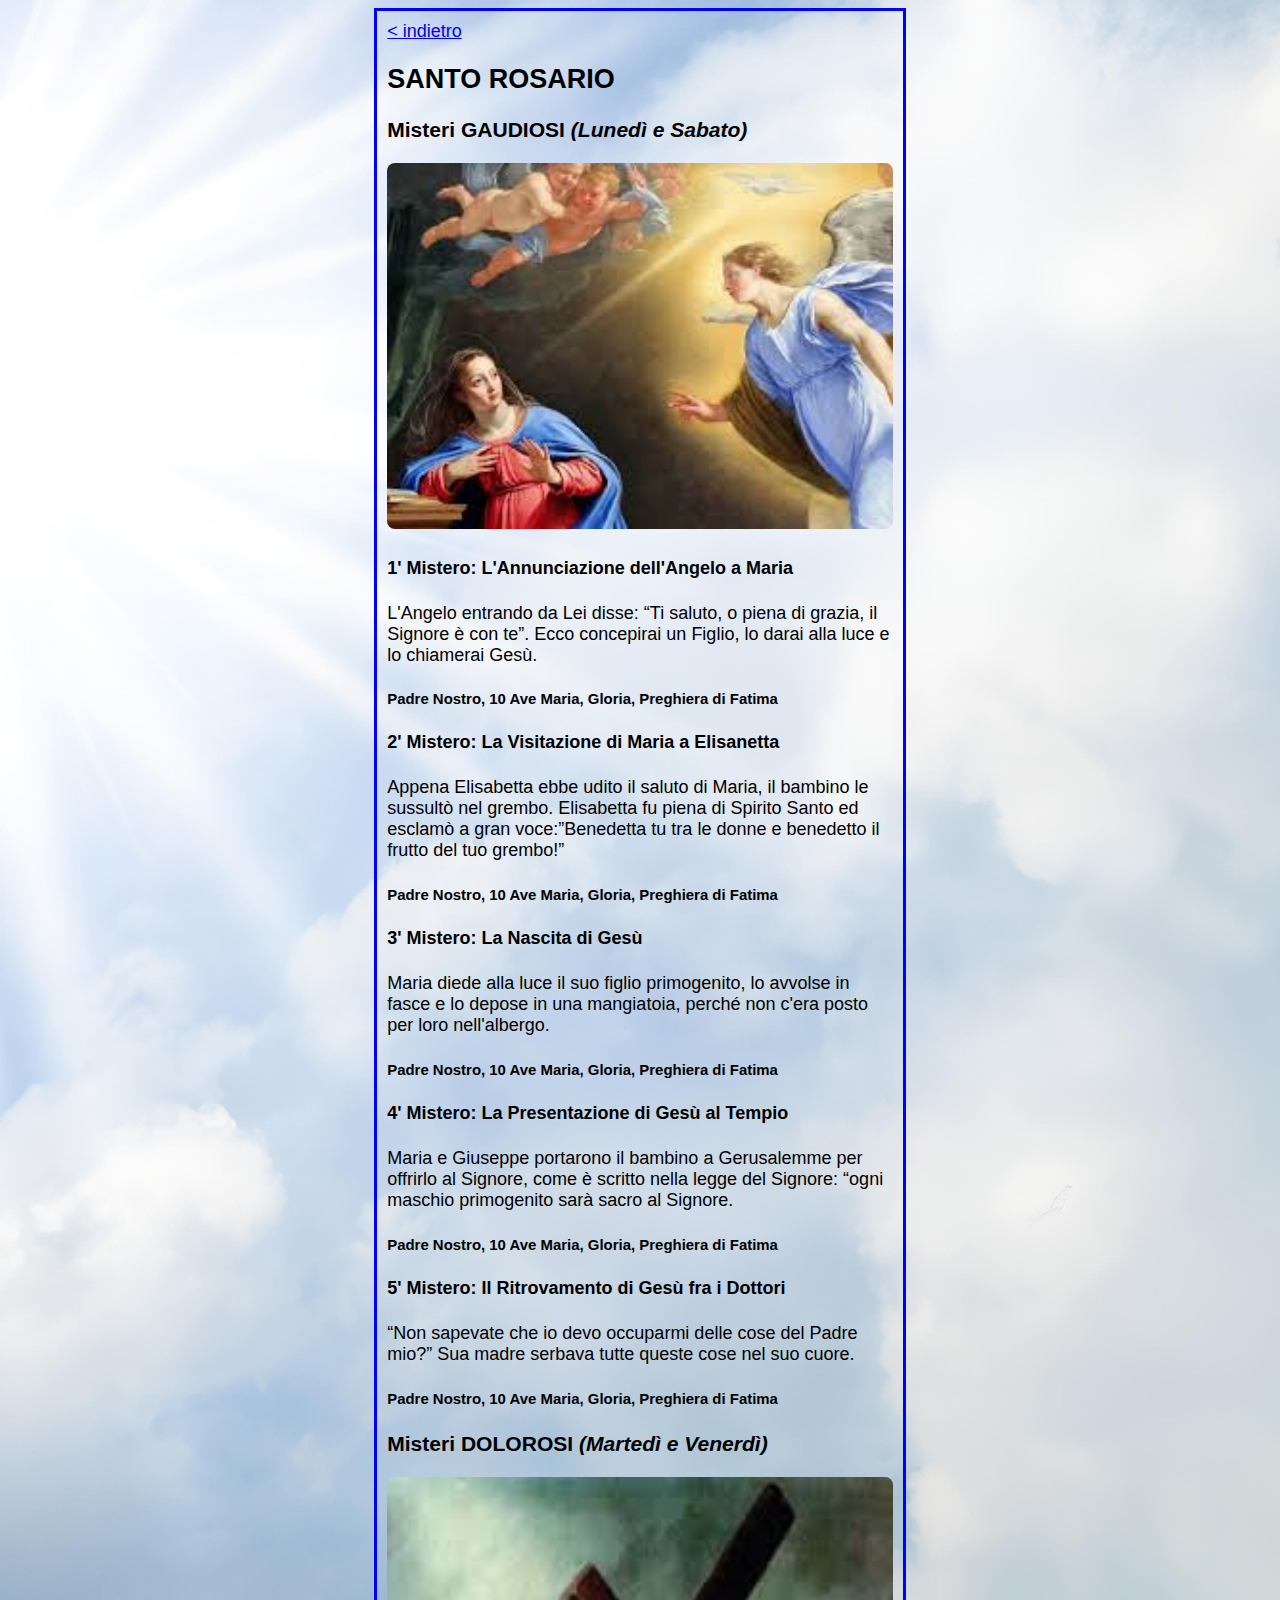
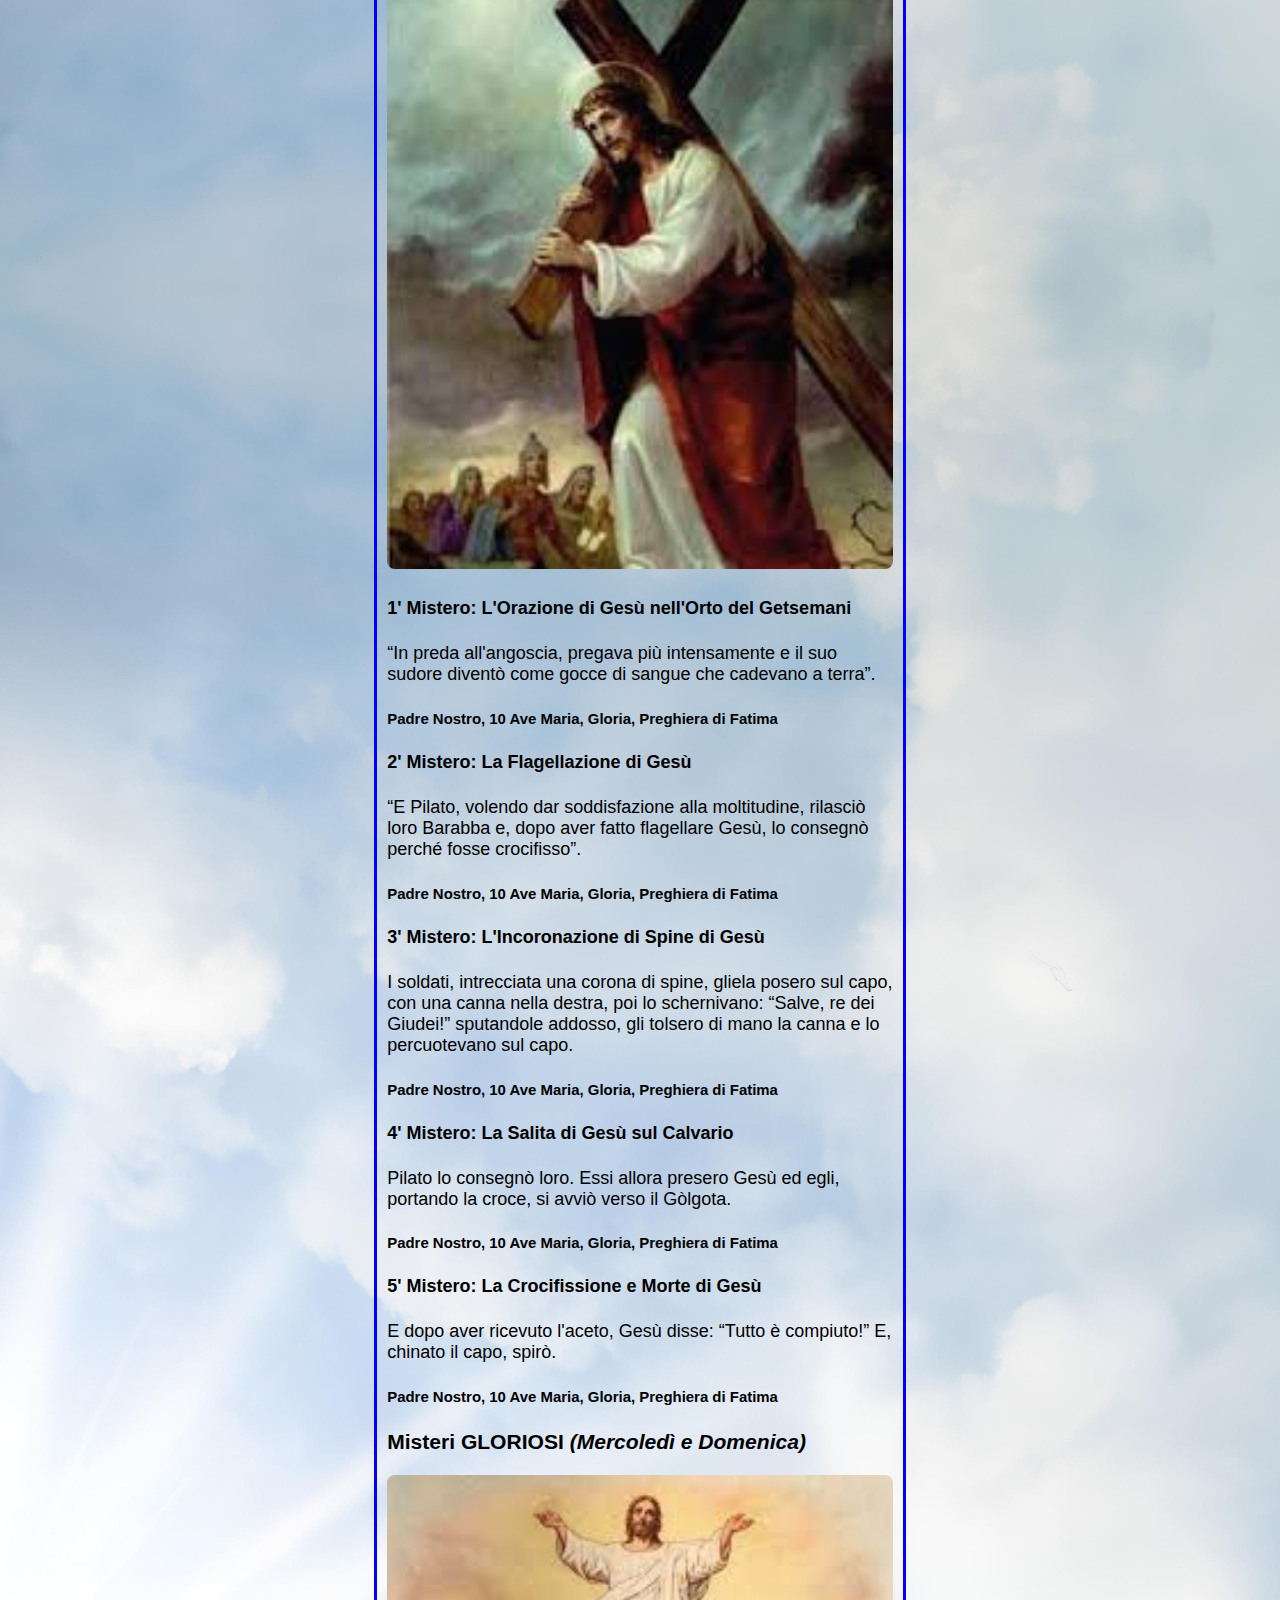
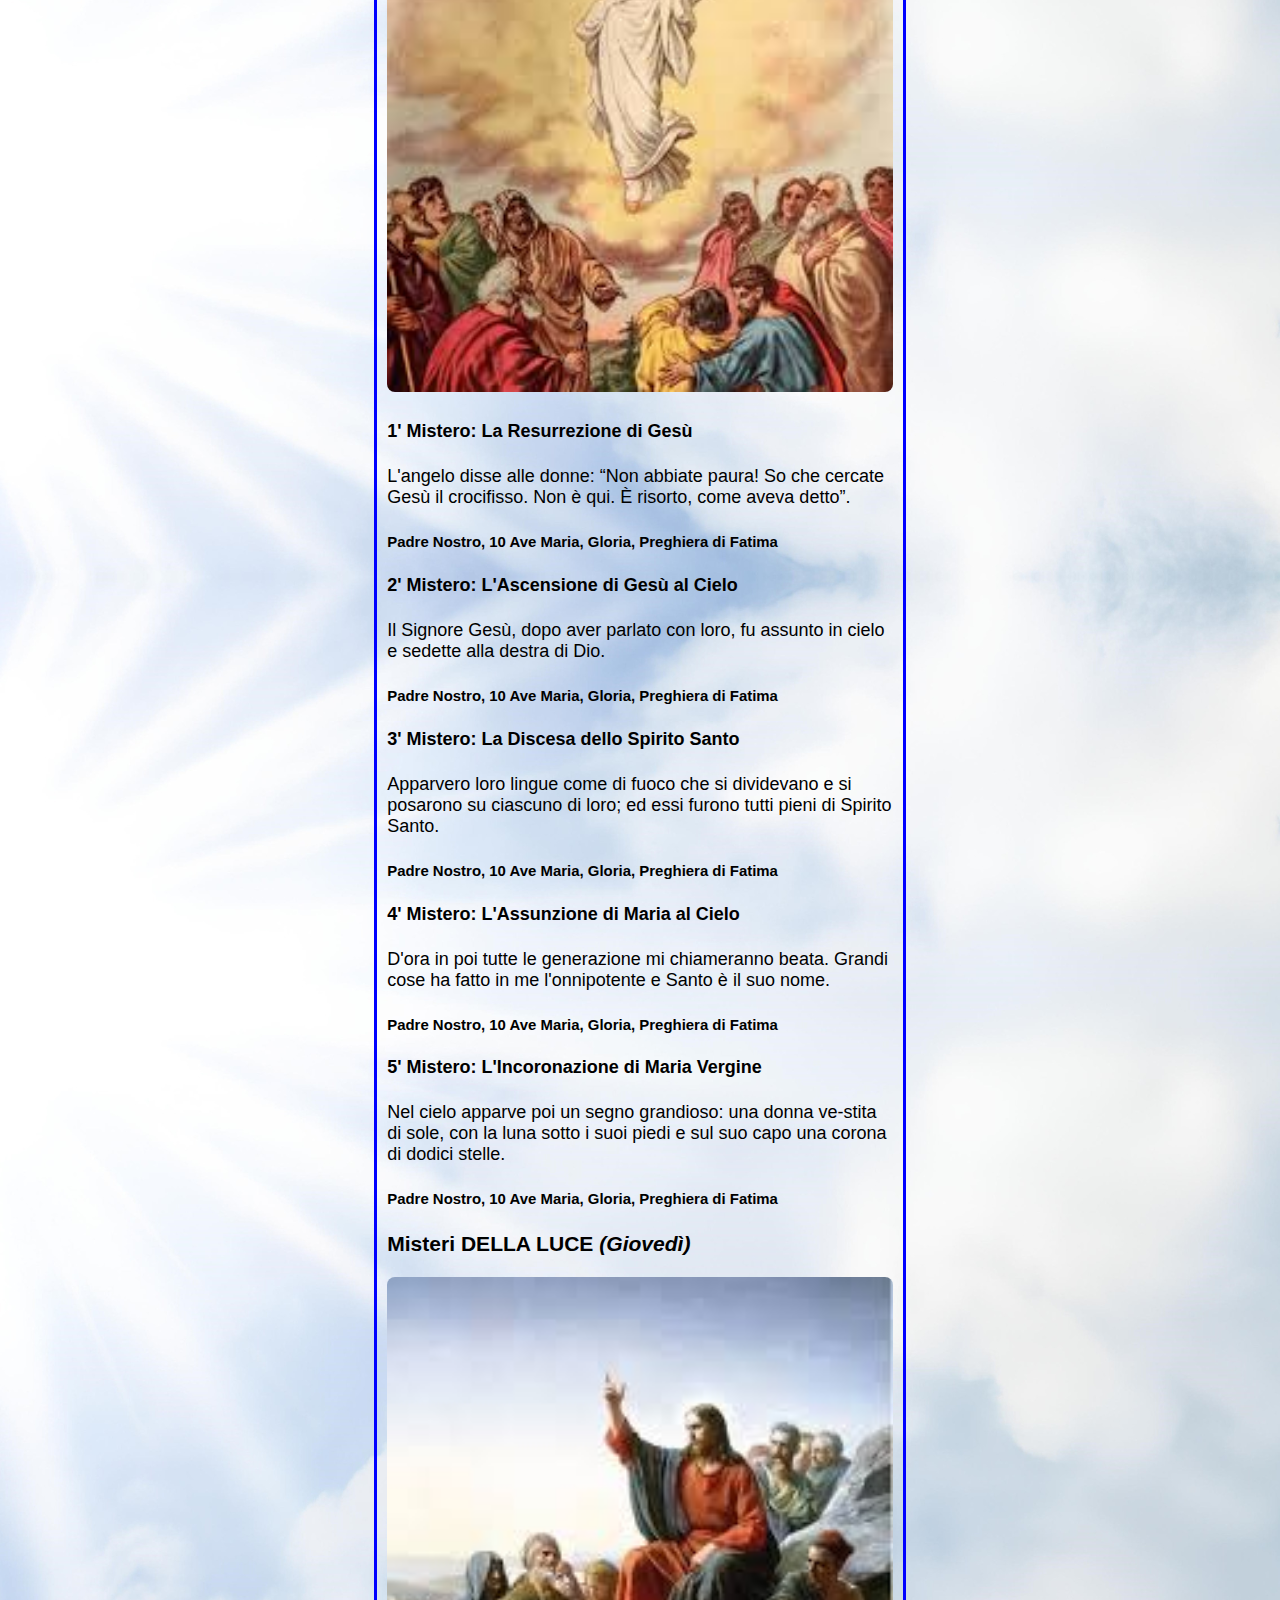
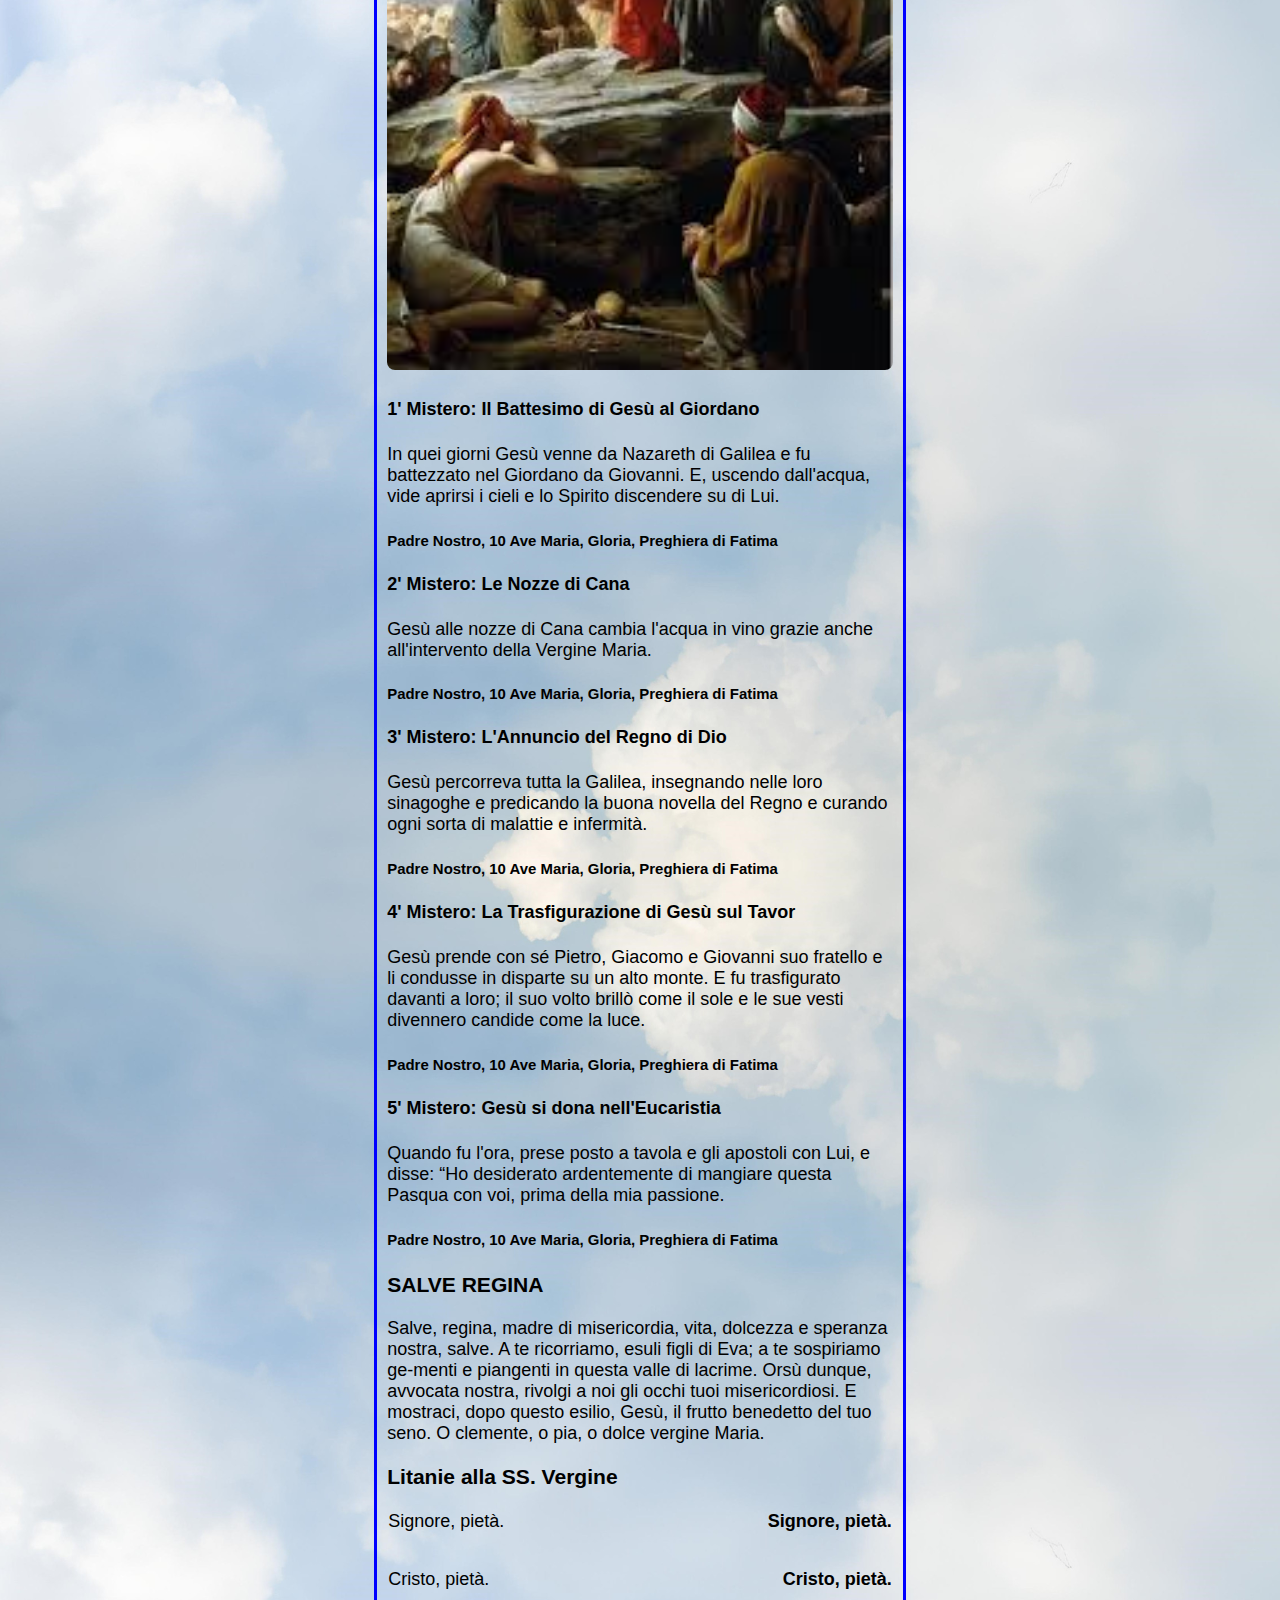
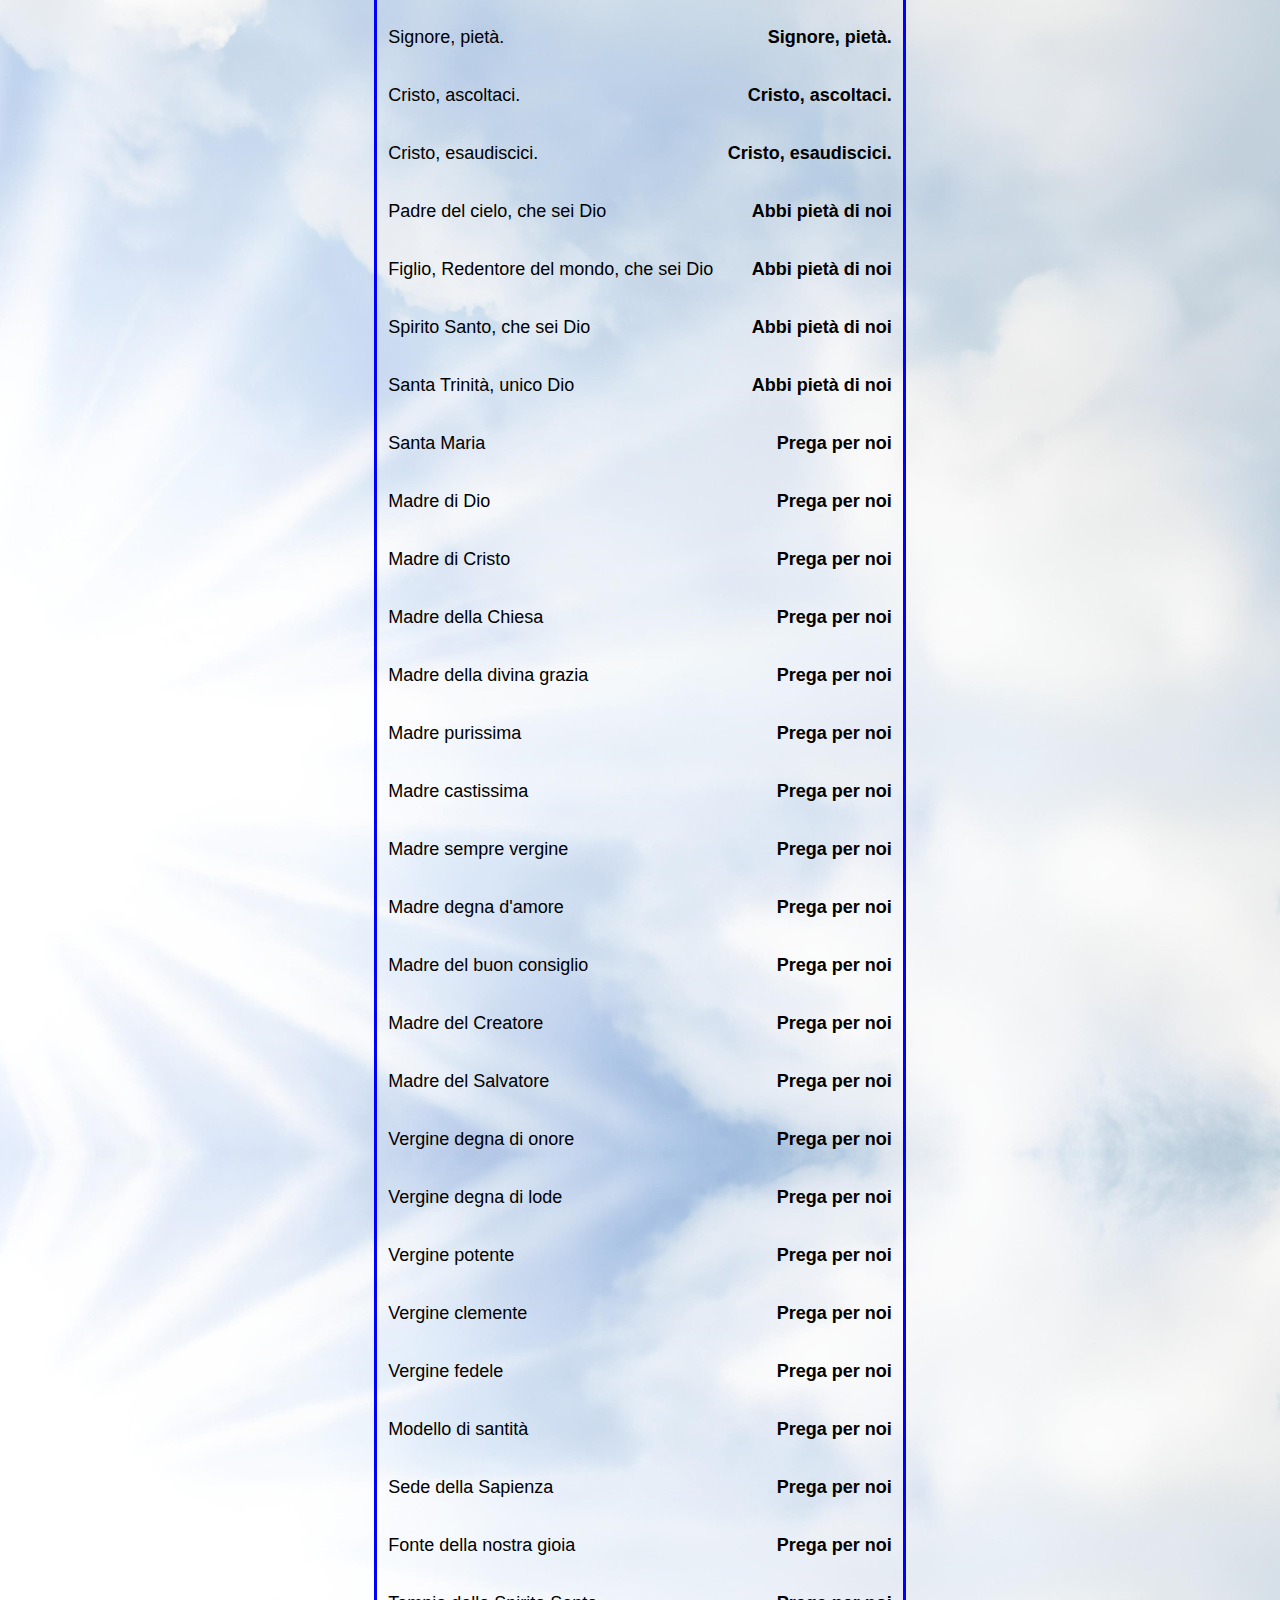
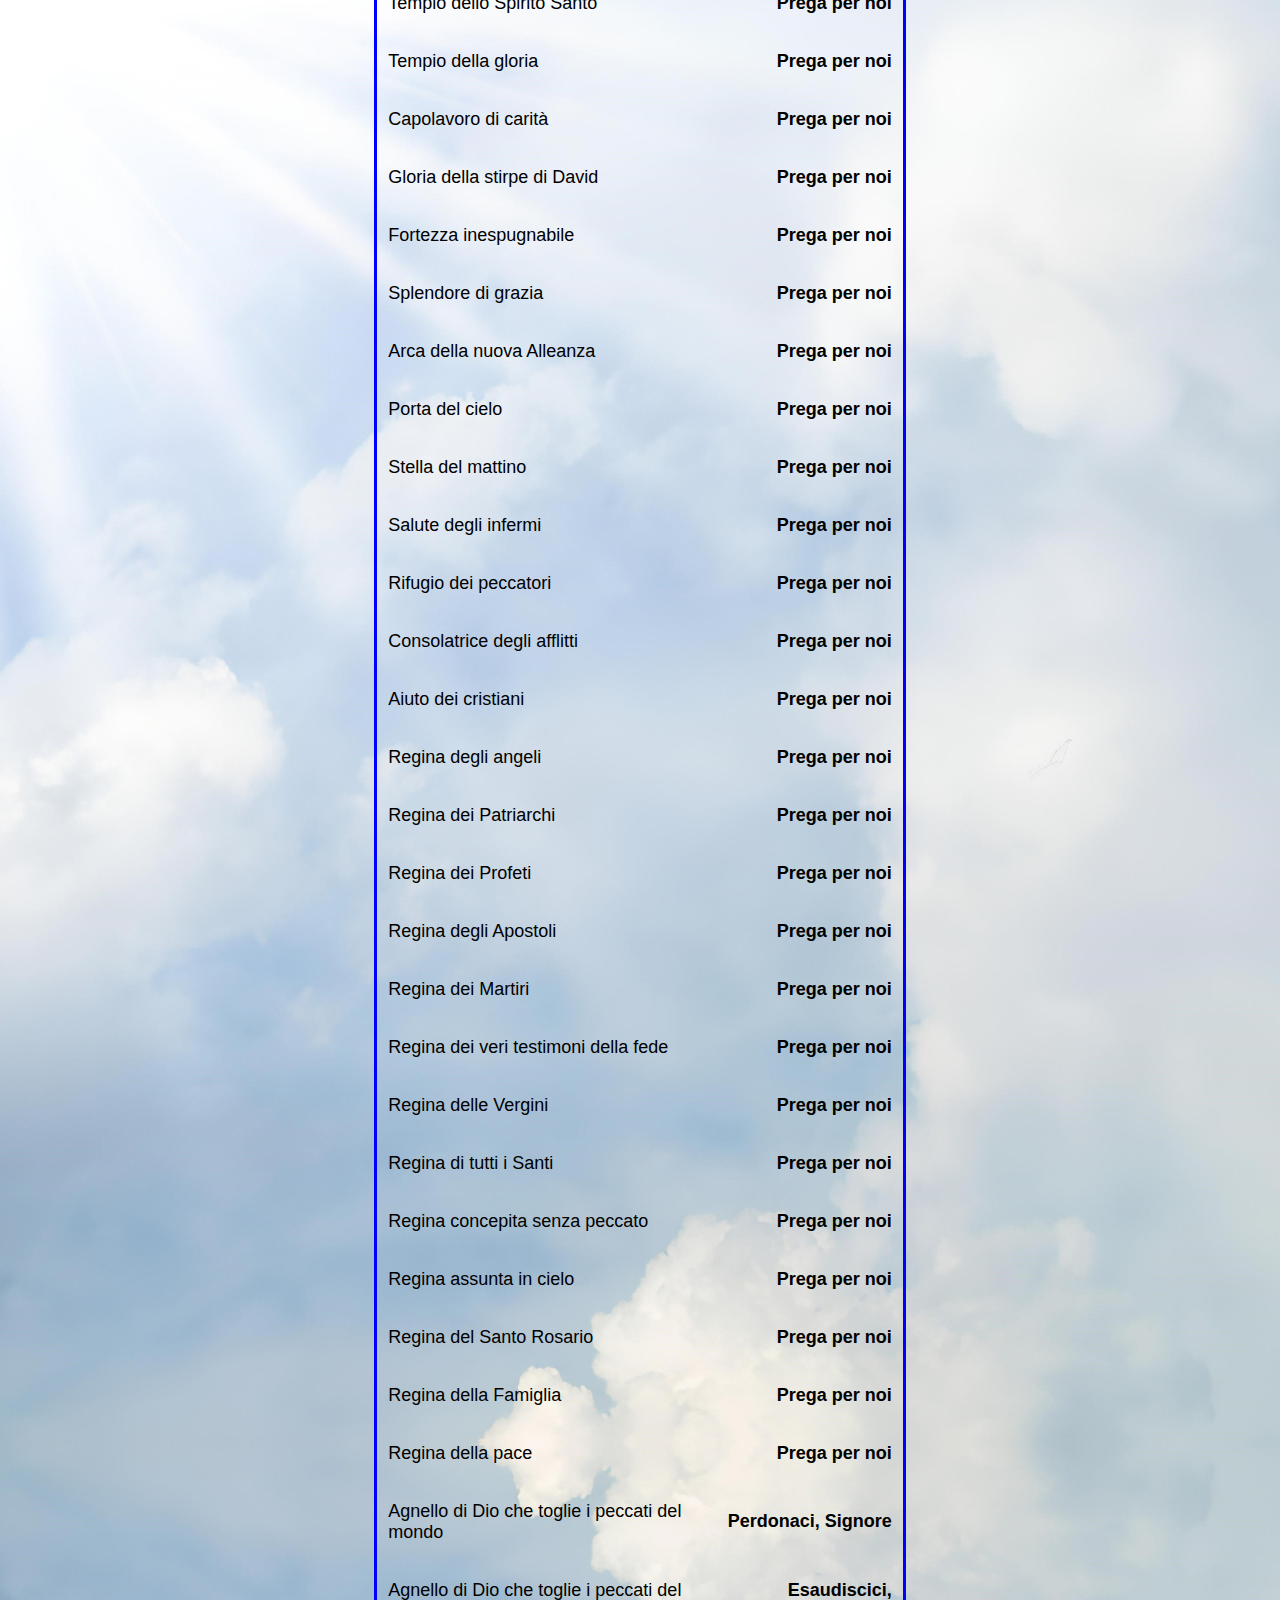
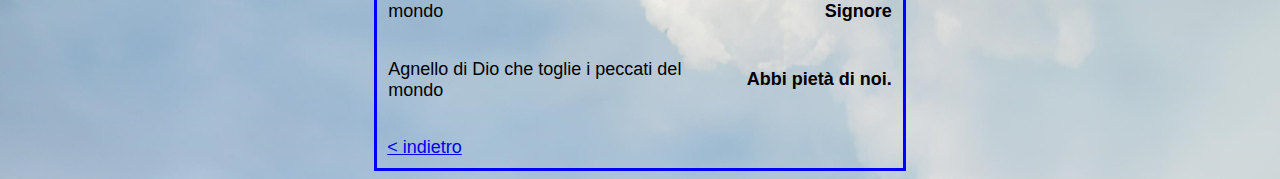
<file: preghiere/ssvergine/rosario.html>
<!DOCTYPE html>
<html lang="it">
<head>
    <meta charset="UTF-8">
    <meta name="viewport" content="width=device-width, initial-scale=1.0">
    <link rel="stylesheet" type="text/css" href="../../style.css">
    <title>Santo Rosario</title>
</head>
<body>
    <div class="center">

        <a href="../../"> < indietro</a>

        <h2>SANTO ROSARIO</h2>

        <p>
            <h3>Misteri GAUDIOSI <i>(Lunedì e Sabato)</i></h3>

            <img src="img/rosario/misteri_gaudiosi.jpg">

            <p>
                <h4>1' Mistero: L'Annunciazione dell'Angelo a Maria</h4>
                <p>
                    L'Angelo entrando da Lei disse: “Ti saluto, o piena di grazia, il Signore è con te”. 
                    Ecco concepirai un Figlio, lo darai alla luce e lo chiamerai Gesù.
                </p>
                <h5>Padre Nostro, 10 Ave Maria, Gloria, Preghiera di Fatima</h5>
            </p>
        

            <p>
                <h4>2' Mistero: La Visitazione di Maria a Elisanetta</h4>
                <p>
                    Appena Elisabetta ebbe udito il saluto di Maria,
                    il bambino le sussultò nel grembo. Elisabetta fu piena 
                    di Spirito Santo ed esclamò a gran voce:”Benedetta tu 
                    tra le donne e benedetto il frutto del tuo grembo!”
                </p>
                <h5>Padre Nostro, 10 Ave Maria, Gloria, Preghiera di Fatima</h5>
            </p>

            <p>
                <h4>3' Mistero: La Nascita di Gesù</h4>
                <p>
                    Maria diede alla luce il suo figlio primogenito, 
                    lo avvolse in fasce e lo depose in una mangiatoia,
                    perché non c'era posto per loro nell'albergo.
                </p>
                <h5>Padre Nostro, 10 Ave Maria, Gloria, Preghiera di Fatima</h5>
            </p>

            <p>
                <h4>4' Mistero: La Presentazione di Gesù al Tempio</h4>
                <p>
                    Maria e Giuseppe portarono il bambino a Gerusalemme 
                    per offrirlo al Signore, come è scritto nella legge 
                    del Signore: “ogni maschio primogenito sarà sacro 
                    al Signore.
                </p>
                <h5>Padre Nostro, 10 Ave Maria, Gloria, Preghiera di Fatima</h5>
            </p>

            <p>
                <h4>5' Mistero: Il Ritrovamento di Gesù fra i Dottori</h4>
                <p>
                    “Non sapevate che io devo occuparmi delle cose 
                    del Padre mio?” Sua madre serbava tutte queste 
                    cose nel suo cuore.
                </p>
                <h5>Padre Nostro, 10 Ave Maria, Gloria, Preghiera di Fatima</h5>
            </p>
        </p>


        <p>
            <h3>Misteri DOLOROSI <i>(Martedì e Venerdì)</i></h3>

            <img src="img/rosario/misteri_dolorosi.jpg">

            <p>
                <h4>1' Mistero: L'Orazione di Gesù nell'Orto del Getsemani</h4>
                <p>
                    “In preda all'angoscia, pregava più 
                    intensamente e il suo sudore diventò come gocce 
                    di sangue che cadevano a terra”.
                </p>
                <h5>Padre Nostro, 10 Ave Maria, Gloria, Preghiera di Fatima</h5>
            </p>

            <p>
                <h4>2' Mistero: La Flagellazione di Gesù</h4>
                <p>
                    “E Pilato, volendo dar soddisfazione alla moltitudine,
                    rilasciò loro Barabba e, dopo aver fatto flagellare Gesù,
                    lo consegnò perché fosse crocifisso”.
                </p>
                <h5>Padre Nostro, 10 Ave Maria, Gloria, Preghiera di Fatima</h5>
            </p>

            <p>
                <h4>3' Mistero: L'Incoronazione di Spine di Gesù</h4>
                <p>
                    I soldati, intrecciata una corona di spine,
                     gliela posero sul capo, con una canna nella destra, 
                     poi lo schernivano: “Salve, re dei Giudei!” 
                      sputandole addosso, gli tolsero di mano la canna 
                      e lo percuotevano sul capo.
                </p>
                <h5>Padre Nostro, 10 Ave Maria, Gloria, Preghiera di Fatima</h5>
            </p>

            <p>
                <h4>4' Mistero: La Salita di Gesù sul Calvario</h4>
                <p>
                    Pilato lo consegnò loro. Essi allora presero
                    Gesù ed egli, portando la croce, si avviò verso il Gòlgota.
                </p>
                <h5>Padre Nostro, 10 Ave Maria, Gloria, Preghiera di Fatima</h5>
            </p>

            <p>
                <h4>5' Mistero: La Crocifissione e Morte di Gesù</h4>
                <p>
                    E dopo aver ricevuto l'aceto, 
                    Gesù disse: “Tutto è compiuto!” E, chinato il capo, spirò.
                </p>
                <h5>Padre Nostro, 10 Ave Maria, Gloria, Preghiera di Fatima</h5>
            </p>
        </p>

        <p>
            <h3>Misteri GLORIOSI <i>(Mercoledì e Domenica)</i></h3>

            <img src="img/rosario/misteri_gloriosi.jpg">

            <p>
                <h4>1' Mistero: La Resurrezione di Gesù</h4>
                <p>
                    L'angelo disse alle donne: “Non abbiate paura! 
                    So che cercate Gesù il crocifisso. Non è qui. 
                    È risorto, come aveva detto”.
                </p>
                <h5>Padre Nostro, 10 Ave Maria, Gloria, Preghiera di Fatima</h5>
            </p>

            <p>
                <h4>2' Mistero: L'Ascensione di Gesù al Cielo</h4>
                <p>
                    Il Signore Gesù, dopo aver parlato con loro, 
                    fu assunto in cielo e sedette alla destra di Dio.
                </p>
                <h5>Padre Nostro, 10 Ave Maria, Gloria, Preghiera di Fatima</h5>
            </p>

            <p>
                <h4>3' Mistero: La Discesa dello Spirito Santo</h4>
                <p>
                    Apparvero loro lingue come di fuoco che si 
                    dividevano e si posarono su ciascuno di loro; ed essi furono 
                    tutti pieni di Spirito Santo.
                </p>
                <h5>Padre Nostro, 10 Ave Maria, Gloria, Preghiera di Fatima</h5>
            </p>

            <p>
                <h4>4' Mistero: L'Assunzione di Maria al Cielo</h4>
                <p>
                    D'ora in poi tutte le generazione mi chiameranno beata. 
                    Grandi cose ha fatto in me l'onnipotente e Santo è il suo nome.
                </p>
                <h5>Padre Nostro, 10 Ave Maria, Gloria, Preghiera di Fatima</h5>
            </p>

            <p>
                <h4>5' Mistero: L'Incoronazione di Maria Vergine</h4>
                <p>
                    Nel cielo apparve poi un segno grandioso: 
                    una donna ve-stita di sole, con la luna sotto 
                    i suoi piedi e sul suo capo una corona di dodici stelle.
                </p>
                <h5>Padre Nostro, 10 Ave Maria, Gloria, Preghiera di Fatima</h5>
            </p>
        </p>

        <p>
            <h3>Misteri DELLA LUCE <i>(Giovedì)</i></h3>

            <img src="img/rosario/misteri_della_luce.jpg">

            <p>
                <h4>1' Mistero: Il Battesimo di Gesù al Giordano</h4>
                <p>
                    In quei giorni Gesù venne da Nazareth di Galilea e fu battezzato nel Giordano da Giovanni. 
                    E, uscendo dall'acqua, vide aprirsi i cieli e lo Spirito discendere su di Lui.
                </p>
                <h5>Padre Nostro, 10 Ave Maria, Gloria, Preghiera di Fatima</h5>
            </p>

            <p>
                <h4>2' Mistero: Le Nozze di Cana</h4>
                <p>
                    Gesù alle nozze di Cana cambia l'acqua in vino grazie anche all'intervento della Vergine Maria.
                </p>
                <h5>Padre Nostro, 10 Ave Maria, Gloria, Preghiera di Fatima</h5>
            </p>

            <p>
                <h4>3' Mistero: L'Annuncio del Regno di Dio</h4>
                <p>
                    Gesù percorreva tutta la Galilea, insegnando nelle loro sinagoghe e 
                    predicando la buona novella del Regno e curando ogni sorta di malattie e infermità.
                </p>
                <h5>Padre Nostro, 10 Ave Maria, Gloria, Preghiera di Fatima</h5>
            </p>

            <p>
                <h4>4' Mistero: La Trasfigurazione di Gesù sul Tavor</h4>
                <p>
                    Gesù prende con sé Pietro, Giacomo e Giovanni suo fratello e li condusse in disparte su un alto monte. 
                    E fu trasfigurato davanti a loro; il suo volto brillò come il sole e le sue vesti divennero candide come la luce.
                </p>
                <h5>Padre Nostro, 10 Ave Maria, Gloria, Preghiera di Fatima</h5>
            </p>

            <p>
                <h4>5' Mistero: Gesù si dona nell'Eucaristia</h4>
                <p>
                    Quando fu l'ora, prese posto a tavola e gli apostoli con Lui, e disse: 
                    “Ho desiderato ardentemente di mangiare questa Pasqua con voi, prima della mia passione.
                </p>
                <h5>Padre Nostro, 10 Ave Maria, Gloria, Preghiera di Fatima</h5>
            </p>
        </p>

        <p>
            <h3>SALVE REGINA</h3>
            <p>
                Salve, regina, madre di misericordia, vita, dolcezza e speranza nostra, salve. 
                A te ricorriamo, esuli figli di Eva; a te sospiriamo ge-menti e piangenti in questa valle di lacrime. 
                Orsù dunque, avvocata nostra, rivolgi a noi gli occhi tuoi misericordiosi. 
                E mostraci, dopo questo esilio, Gesù, il frutto benedetto del tuo seno. O clemente, o pia, o dolce vergine Maria.
            </p>
        </p>

        <p>
            <h3>Litanie alla SS. Vergine</h3>

            <table>
                <tr class="spazioTr">
                    <td>Signore, pietà.</td>
                    <td><b> Signore, pietà.</b></td>
                </tr>
                <tr class="spazioTr">
                    <td>Cristo, pietà.</td>
                    <td><b> Cristo, pietà.</b></td>
                </tr>
                <tr class="spazioTr">
                    <td>Signore, pietà.</td>
                    <td><b> Signore, pietà.</b></td>
                </tr>
                <tr class="spazioTr">
                    <td>Cristo, ascoltaci.</td>
                    <td><b> Cristo, ascoltaci.</b></td>
                </tr>
                <tr class="spazioTr">
                    <td>Cristo, esaudiscici.</td>
                    <td><b> Cristo, esaudiscici.</b></td>
                </tr>
                <tr class="spazioTr">
                    <td>Padre del cielo, che sei Dio</td>
                    <td><b> Abbi pietà di noi</b></td>
                </tr>
                <tr class="spazioTr">
                    <td>Figlio, Redentore del mondo, che sei Dio</td>
                    <td><b> Abbi pietà di noi</b></td>
                </tr>
                <tr class="spazioTr">
                    <td>Spirito Santo, che sei Dio</td>
                    <td><b> Abbi pietà di noi</b></td>
                </tr>
                <tr class="spazioTr">
                    <td>Santa Trinità, unico Dio</td>
                    <td><b> Abbi pietà di noi</b></td>
                </tr>
                <tr class="spazioTr">
                    <td>Santa Maria</td>
                    <td><b> Prega per noi</b></td>
                </tr>
                <tr class="spazioTr">
                    <td>Madre di Dio</td>
                    <td><b> Prega per noi</b></td>
                </tr>
                <tr class="spazioTr">
                    <td>Madre di Cristo</td>
                    <td><b> Prega per noi</b></td>
                </tr>
                <tr class="spazioTr">
                    <td>Madre della Chiesa</td>
                    <td><b> Prega per noi</b></td>
                </tr>
                <tr class="spazioTr">
                    <td>Madre della divina grazia</td>
                    <td><b> Prega per noi</b></td>
                </tr>
                <tr class="spazioTr">
                    <td>Madre purissima</td>
                    <td><b> Prega per noi</b></td>
                </tr>
                <tr class="spazioTr">
                    <td>Madre castissima</td>
                    <td><b> Prega per noi</b></td>
                </tr>
                <tr class="spazioTr">
                    <td>Madre sempre vergine</td>
                    <td><b> Prega per noi</b></td>
                </tr>
                <tr class="spazioTr">
                    <td>Madre degna d'amore</td>
                    <td><b> Prega per noi</b></td>
                </tr>
                <tr class="spazioTr">
                    <td>Madre del buon consiglio</td>
                    <td><b> Prega per noi</b></td>
                </tr>
                <tr class="spazioTr">
                    <td>Madre del Creatore</td>
                    <td><b> Prega per noi</b></td>
                </tr>
                <tr class="spazioTr">
                    <td>Madre del Salvatore</td>
                    <td><b> Prega per noi</b></td>
                </tr>
                <tr class="spazioTr">
                    <td>Vergine degna di onore</td>
                    <td><b> Prega per noi</b></td>
                </tr>
                <tr class="spazioTr">
                    <td>Vergine degna di lode</td>
                    <td><b> Prega per noi</b></td>
                </tr>
                <tr class="spazioTr">
                    <td>Vergine potente</td>
                    <td><b> Prega per noi</b></td>
                </tr>
                <tr class="spazioTr">
                    <td>Vergine clemente</td>
                    <td><b> Prega per noi</b></td>
                </tr>
                <tr class="spazioTr">
                    <td>Vergine fedele</td>
                    <td><b> Prega per noi</b></td>
                </tr>
                <tr class="spazioTr">
                    <td>Modello di santità</td>
                    <td><b> Prega per noi</b></td>
                </tr>
                <tr class="spazioTr">
                    <td>Sede della Sapienza</td>
                    <td><b> Prega per noi</b></td>
                </tr>
                <tr class="spazioTr">
                    <td>Fonte della nostra gioia</td>
                    <td><b> Prega per noi</b></td>
                </tr>
                <tr class="spazioTr">
                    <td>Tempio dello Spirito Santo</td>
                    <td><b> Prega per noi</b></td>
                </tr>
                <tr class="spazioTr">
                    <td>Tempio della gloria</td>
                    <td><b> Prega per noi</b></td>
                </tr>
                <tr class="spazioTr">
                    <td>Capolavoro di carità</td>
                    <td><b> Prega per noi</b></td>
                </tr>
                <tr class="spazioTr">
                    <td>Gloria della stirpe di David</td>
                    <td><b> Prega per noi</b></td>
                </tr>
                <tr class="spazioTr">
                    <td>Fortezza inespugnabile</td>
                    <td><b> Prega per noi</b></td>
                </tr>
                <tr class="spazioTr">
                    <td>Splendore di grazia</td>
                    <td><b> Prega per noi</b></td>
                </tr>
                <tr class="spazioTr">
                    <td>Arca della nuova Alleanza</td>
                    <td><b> Prega per noi</b></td>
                </tr>
                <tr class="spazioTr">
                    <td>Porta del cielo</td>
                    <td><b> Prega per noi</b></td>
                </tr>
                <tr class="spazioTr">
                    <td>Stella del mattino</td>
                    <td><b> Prega per noi</b></td>
                </tr>
                <tr class="spazioTr">
                    <td>Salute degli infermi</td>
                    <td><b> Prega per noi</b></td>
                </tr>
                <tr class="spazioTr">
                    <td>Rifugio dei peccatori</td>
                    <td><b> Prega per noi</b></td>
                </tr>
                <tr class="spazioTr">
                    <td>Consolatrice degli afflitti</td>
                    <td><b> Prega per noi</b></td>
                </tr>
                <tr class="spazioTr">
                    <td>Aiuto dei cristiani</td>
                    <td><b> Prega per noi</b></td>
                </tr>
                <tr class="spazioTr">
                    <td>Regina degli angeli</td>
                    <td><b> Prega per noi</b></td>
                </tr>
                <tr class="spazioTr">
                    <td>Regina dei Patriarchi</td>
                    <td><b> Prega per noi</b></td>
                </tr>
                <tr class="spazioTr">
                    <td>Regina dei Profeti</td>
                    <td><b> Prega per noi</b></td>
                </tr>
                <tr class="spazioTr">
                    <td>Regina degli Apostoli</td>
                    <td><b> Prega per noi</b></td>
                </tr>
                <tr class="spazioTr">
                    <td>Regina dei Martiri</td>
                    <td><b> Prega per noi</b></td>
                </tr>
                <tr class="spazioTr">
                    <td>Regina dei veri testimoni della fede</td>
                    <td><b> Prega per noi</b></td>
                </tr>
                <tr class="spazioTr">
                    <td>Regina delle Vergini</td>
                    <td><b> Prega per noi</b></td>
                </tr>
                <tr class="spazioTr">
                    <td>Regina di tutti i Santi</td>
                    <td><b> Prega per noi</b></td>
                </tr>
                <tr class="spazioTr">
                    <td>Regina concepita senza peccato</td>
                    <td><b> Prega per noi</b></td>
                </tr>
                <tr class="spazioTr">
                    <td>Regina assunta in cielo</td>
                    <td><b> Prega per noi</b></td>
                </tr>
                <tr class="spazioTr">
                    <td>Regina del Santo Rosario</td>
                    <td><b> Prega per noi</b></td>
                </tr>
                <tr class="spazioTr">
                    <td>Regina della Famiglia</td>
                    <td><b> Prega per noi</b></td>
                </tr>
                <tr class="spazioTr">
                    <td>Regina della pace</td>
                    <td><b> Prega per noi</b></td>
                </tr>
                <tr class="spazioTr">
                    <td>Agnello di Dio che toglie i peccati del mondo</td>
                    <td><b> Perdonaci, Signore</b></td>
                </tr>
                <tr class="spazioTr">
                    <td>Agnello di Dio che toglie i peccati del mondo</td>
                    <td><b> Esaudiscici, Signore</b></td>
                </tr>
                <tr class="spazioTr">
                    <td>Agnello di Dio che toglie i peccati del mondo</td>
                    <td><b> Abbi pietà di noi.</b></td>
                </tr>
            </table>

        <a href="../../"> < indietro</a>
    </div>

</body>
</html>
</file>
<file: style.css>
body {
  font-family: Tahoma, sans-serif;
  font-size: large;
  background-image: url('img/background/backgroundC.jpg') ;
  background-size:100%;
}

/*images*/
img{
  border-radius: 8px;
  width: 100%;
  height: auto;
}

/*table*/
table{
  width: 100%;
  border-collapse: collapse;
}

tr.spazioTr>td {
  padding-bottom: 2em;
}

table td:nth-child(2) { text-align: end; }

/*classes for alignment*/

.center {
  margin: auto;
  width: 40%;
  border: 3px solid blue;
  padding: 10px;
}

.onlyCenteredText{
  text-align: center;
}

#santo{
  max-width: 100%;
}

#santo img{
  display: none;
}

div[id^="widget"] div:first-of-type{display: none;}


/*screen (adattamento)*/

@media (max-width: 1200px) {
  .center{
    width: 60%;
  }
}

@media (max-width: 700px) {
  .center{
    width: 85%;
  }
}

@media (max-width: 500px) {
  .center{
    width: 90%;
  }
}
</file>
